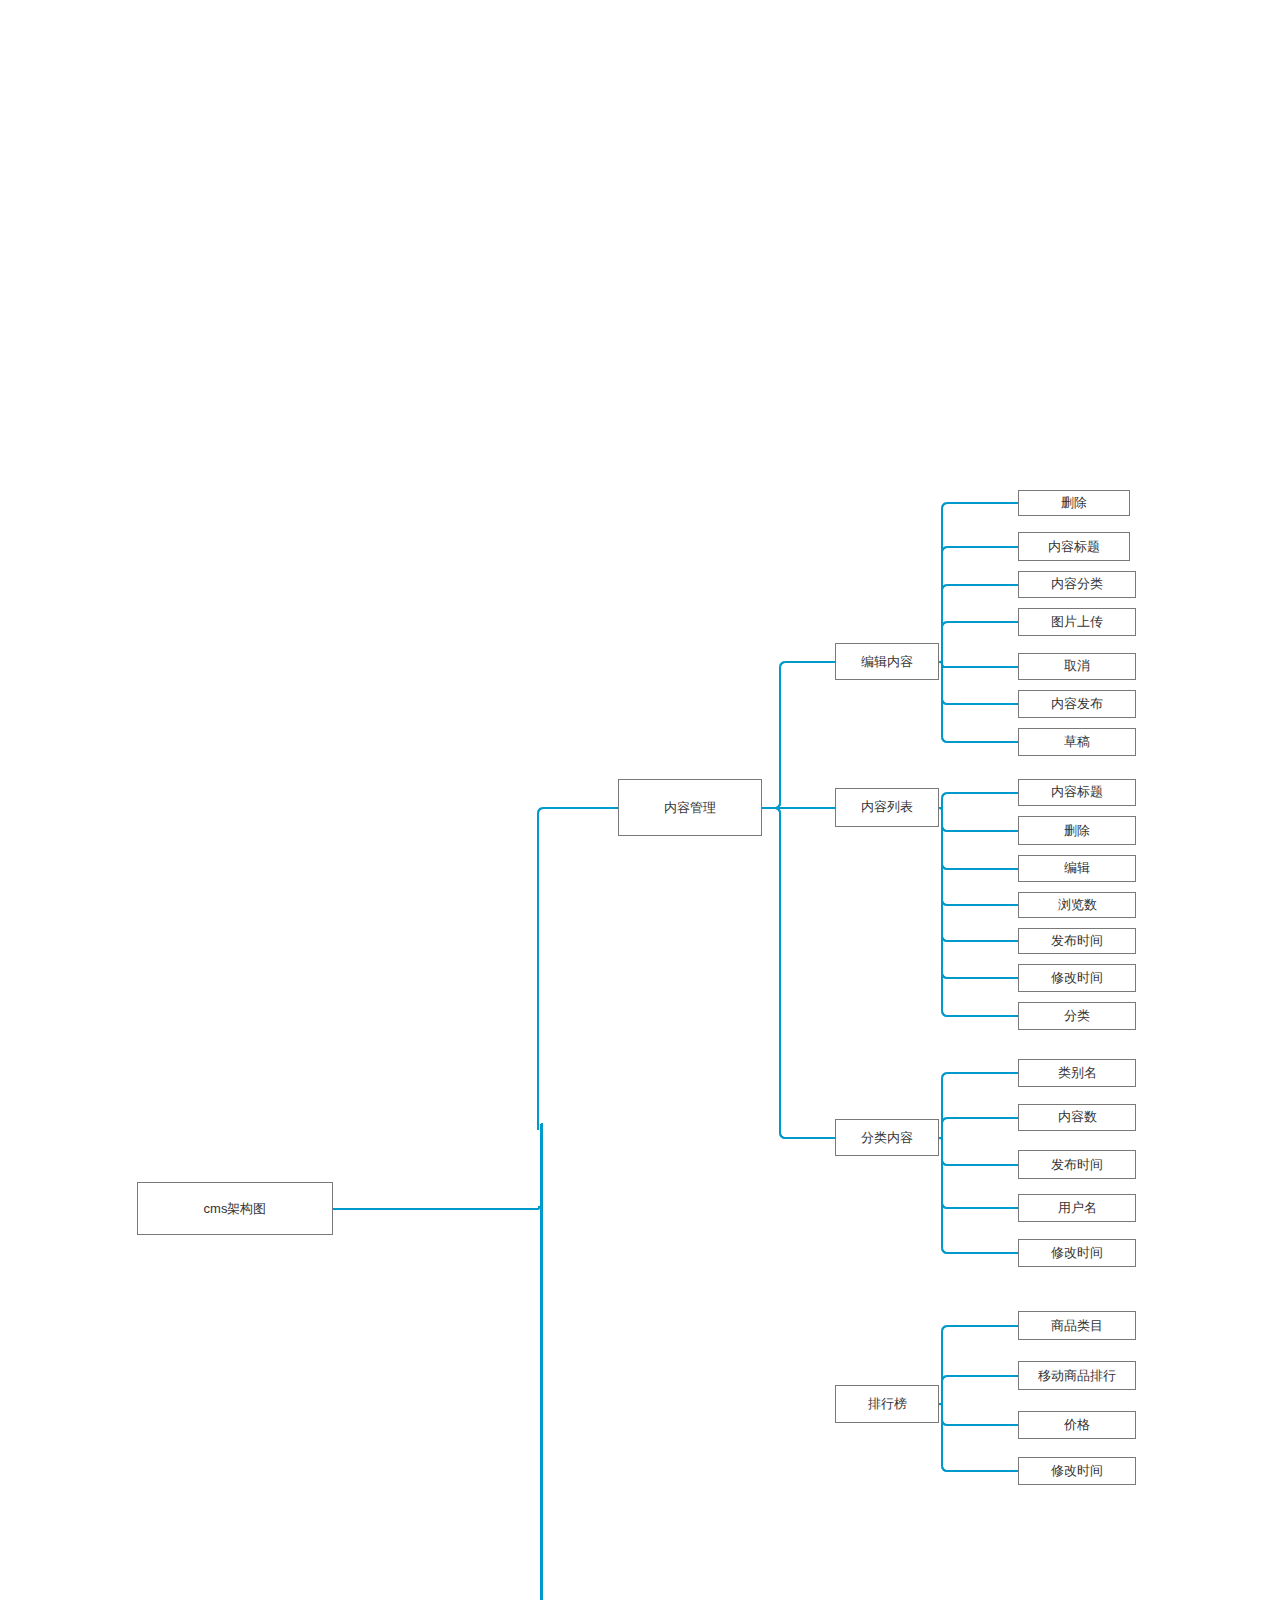
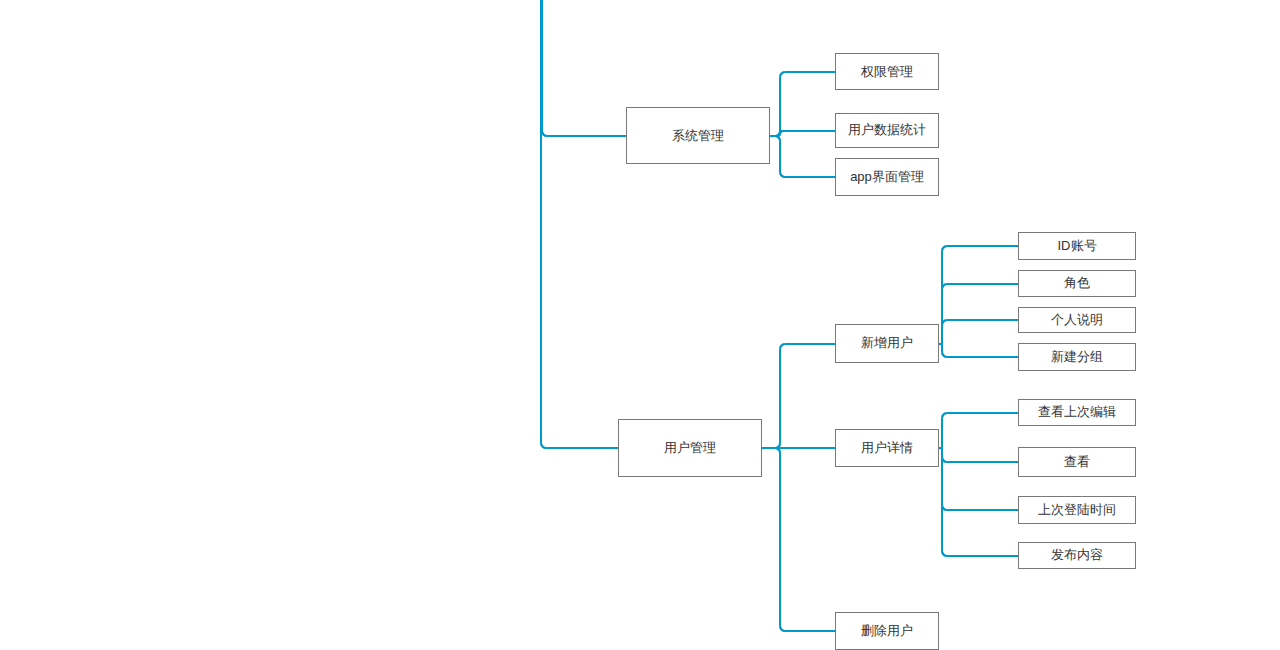
<file: index.html>
﻿<!DOCTYPE html>
<html>
  <head>
    <title>index</title>
    <meta http-equiv="X-UA-Compatible" content="IE=edge"/>
    <meta http-equiv="content-type" content="text/html; charset=utf-8"/>
    <meta name="apple-mobile-web-app-capable" content="yes"/>
    <link href="resources/css/jquery-ui-themes.css" type="text/css" rel="stylesheet"/>
    <link href="resources/css/axure_rp_page.css" type="text/css" rel="stylesheet"/>
    <link href="data/styles.css" type="text/css" rel="stylesheet"/>
    <link href="files/index/styles.css" type="text/css" rel="stylesheet"/>
    <script src="resources/scripts/jquery-1.7.1.min.js"></script>
    <script src="resources/scripts/jquery-ui-1.8.10.custom.min.js"></script>
    <script src="resources/scripts/axure/axQuery.js"></script>
    <script src="resources/scripts/axure/globals.js"></script>
    <script src="resources/scripts/axutils.js"></script>
    <script src="resources/scripts/axure/annotation.js"></script>
    <script src="resources/scripts/axure/axQuery.std.js"></script>
    <script src="resources/scripts/axure/doc.js"></script>
    <script src="data/document.js"></script>
    <script src="resources/scripts/messagecenter.js"></script>
    <script src="resources/scripts/axure/events.js"></script>
    <script src="resources/scripts/axure/recording.js"></script>
    <script src="resources/scripts/axure/action.js"></script>
    <script src="resources/scripts/axure/expr.js"></script>
    <script src="resources/scripts/axure/geometry.js"></script>
    <script src="resources/scripts/axure/flyout.js"></script>
    <script src="resources/scripts/axure/ie.js"></script>
    <script src="resources/scripts/axure/model.js"></script>
    <script src="resources/scripts/axure/repeater.js"></script>
    <script src="resources/scripts/axure/sto.js"></script>
    <script src="resources/scripts/axure/utils.temp.js"></script>
    <script src="resources/scripts/axure/variables.js"></script>
    <script src="resources/scripts/axure/drag.js"></script>
    <script src="resources/scripts/axure/move.js"></script>
    <script src="resources/scripts/axure/visibility.js"></script>
    <script src="resources/scripts/axure/style.js"></script>
    <script src="resources/scripts/axure/adaptive.js"></script>
    <script src="resources/scripts/axure/tree.js"></script>
    <script src="resources/scripts/axure/init.temp.js"></script>
    <script src="files/index/data.js"></script>
    <script src="resources/scripts/axure/legacy.js"></script>
    <script src="resources/scripts/axure/viewer.js"></script>
    <script src="resources/scripts/axure/math.js"></script>
    <script type="text/javascript">
      $axure.utils.getTransparentGifPath = function() { return 'resources/images/transparent.gif'; };
      $axure.utils.getOtherPath = function() { return 'resources/Other.html'; };
      $axure.utils.getReloadPath = function() { return 'resources/reload.html'; };
    </script>
  </head>
  <body>
    <div id="base" class="">

      <!-- Unnamed (矩形) -->
      <div id="u0" class="ax_default box_1">
        <div id="u0_div" class=""></div>
        <!-- Unnamed () -->
        <div id="u1" class="text" style="visibility: visible;">
          <p><span>内容管理</span></p>
        </div>
      </div>

      <!-- Unnamed (矩形) -->
      <div id="u2" class="ax_default box_1">
        <div id="u2_div" class=""></div>
        <!-- Unnamed () -->
        <div id="u3" class="text" style="visibility: visible;">
          <p><span>系统管理</span></p>
        </div>
      </div>

      <!-- Unnamed (矩形) -->
      <div id="u4" class="ax_default box_1">
        <div id="u4_div" class=""></div>
        <!-- Unnamed () -->
        <div id="u5" class="text" style="visibility: visible;">
          <p><span>用户管理</span></p>
        </div>
      </div>

      <!-- Unnamed (连接线) -->
      <div id="u6" class="ax_default _连接线">
        <img id="u6_seg0" class="img " src="images/index/u6_seg0.png" alt="u6_seg0"/>
        <img id="u6_seg1" class="img " src="images/index/u6_seg1.png" alt="u6_seg1"/>
        <!-- Unnamed () -->
        <div id="u7" class="text" style="display: none; visibility: hidden">
          <p><span></span></p>
        </div>
      </div>

      <!-- Unnamed (连接线) -->
      <div id="u8" class="ax_default _连接线">
        <img id="u8_seg0" class="img " src="images/index/u8_seg0.png" alt="u8_seg0"/>
        <img id="u8_seg1" class="img " src="images/index/u8_seg1.png" alt="u8_seg1"/>
        <!-- Unnamed () -->
        <div id="u9" class="text" style="display: none; visibility: hidden">
          <p><span></span></p>
        </div>
      </div>

      <!-- Unnamed (连接线) -->
      <div id="u10" class="ax_default _连接线">
        <img id="u10_seg0" class="img " src="images/index/u10_seg0.png" alt="u10_seg0"/>
        <img id="u10_seg1" class="img " src="images/index/u10_seg1.png" alt="u10_seg1"/>
        <!-- Unnamed () -->
        <div id="u11" class="text" style="display: none; visibility: hidden">
          <p><span></span></p>
        </div>
      </div>

      <!-- Unnamed (矩形) -->
      <div id="u12" class="ax_default box_1">
        <div id="u12_div" class=""></div>
        <!-- Unnamed () -->
        <div id="u13" class="text" style="visibility: visible;">
          <p><span>编辑内容</span></p>
        </div>
      </div>

      <!-- Unnamed (矩形) -->
      <div id="u14" class="ax_default box_1">
        <div id="u14_div" class=""></div>
        <!-- Unnamed () -->
        <div id="u15" class="text" style="visibility: visible;">
          <p><span>分类内容</span></p>
        </div>
      </div>

      <!-- Unnamed (矩形) -->
      <div id="u16" class="ax_default box_1">
        <div id="u16_div" class=""></div>
        <!-- Unnamed () -->
        <div id="u17" class="text" style="visibility: visible;">
          <p><span>内容列表</span></p>
        </div>
      </div>

      <!-- Unnamed (矩形) -->
      <div id="u18" class="ax_default box_1">
        <div id="u18_div" class=""></div>
        <!-- Unnamed () -->
        <div id="u19" class="text" style="visibility: visible;">
          <p><span>内容标题</span></p>
        </div>
      </div>

      <!-- Unnamed (矩形) -->
      <div id="u20" class="ax_default box_1">
        <div id="u20_div" class=""></div>
        <!-- Unnamed () -->
        <div id="u21" class="text" style="visibility: visible;">
          <p><span>内容分类</span></p>
        </div>
      </div>

      <!-- Unnamed (矩形) -->
      <div id="u22" class="ax_default box_1">
        <div id="u22_div" class=""></div>
        <!-- Unnamed () -->
        <div id="u23" class="text" style="visibility: visible;">
          <p><span>图片上传</span></p>
        </div>
      </div>

      <!-- Unnamed (矩形) -->
      <div id="u24" class="ax_default box_1">
        <div id="u24_div" class=""></div>
        <!-- Unnamed () -->
        <div id="u25" class="text" style="visibility: visible;">
          <p><span>取消</span></p>
        </div>
      </div>

      <!-- Unnamed (矩形) -->
      <div id="u26" class="ax_default box_1">
        <div id="u26_div" class=""></div>
        <!-- Unnamed () -->
        <div id="u27" class="text" style="visibility: visible;">
          <p><span>内容发布</span></p>
        </div>
      </div>

      <!-- Unnamed (矩形) -->
      <div id="u28" class="ax_default box_1">
        <div id="u28_div" class=""></div>
        <!-- Unnamed () -->
        <div id="u29" class="text" style="visibility: visible;">
          <p><span>草稿</span></p>
        </div>
      </div>

      <!-- Unnamed (矩形) -->
      <div id="u30" class="ax_default box_1">
        <div id="u30_div" class=""></div>
        <!-- Unnamed () -->
        <div id="u31" class="text" style="visibility: visible;">
          <p><span>删除</span></p>
        </div>
      </div>

      <!-- Unnamed (连接线) -->
      <div id="u32" class="ax_default _连接线">
        <img id="u32_seg0" class="img " src="images/index/u32_seg0.png" alt="u32_seg0"/>
        <img id="u32_seg1" class="img " src="images/index/u32_seg1.png" alt="u32_seg1"/>
        <img id="u32_seg2" class="img " src="images/index/u32_seg2.png" alt="u32_seg2"/>
        <!-- Unnamed () -->
        <div id="u33" class="text" style="display: none; visibility: hidden">
          <p><span></span></p>
        </div>
      </div>

      <!-- Unnamed (连接线) -->
      <div id="u34" class="ax_default _连接线">
        <img id="u34_seg0" class="img " src="images/index/u32_seg0.png" alt="u34_seg0"/>
        <img id="u34_seg1" class="img " src="images/index/u34_seg1.png" alt="u34_seg1"/>
        <img id="u34_seg2" class="img " src="images/index/u32_seg2.png" alt="u34_seg2"/>
        <!-- Unnamed () -->
        <div id="u35" class="text" style="display: none; visibility: hidden">
          <p><span></span></p>
        </div>
      </div>

      <!-- Unnamed (连接线) -->
      <div id="u36" class="ax_default _连接线">
        <img id="u36_seg0" class="img " src="images/index/u32_seg0.png" alt="u36_seg0"/>
        <img id="u36_seg1" class="img " src="images/index/u36_seg1.png" alt="u36_seg1"/>
        <img id="u36_seg2" class="img " src="images/index/u32_seg2.png" alt="u36_seg2"/>
        <!-- Unnamed () -->
        <div id="u37" class="text" style="display: none; visibility: hidden">
          <p><span></span></p>
        </div>
      </div>

      <!-- Unnamed (连接线) -->
      <div id="u38" class="ax_default _连接线">
        <img id="u38_seg0" class="img " src="images/index/u32_seg0.png" alt="u38_seg0"/>
        <img id="u38_seg1" class="img " src="images/index/u38_seg1.png" alt="u38_seg1"/>
        <img id="u38_seg2" class="img " src="images/index/u32_seg2.png" alt="u38_seg2"/>
        <!-- Unnamed () -->
        <div id="u39" class="text" style="display: none; visibility: hidden">
          <p><span></span></p>
        </div>
      </div>

      <!-- Unnamed (连接线) -->
      <div id="u40" class="ax_default _连接线">
        <img id="u40_seg0" class="img " src="images/index/u40_seg0.png" alt="u40_seg0"/>
        <img id="u40_seg1" class="img " src="images/index/u40_seg1.png" alt="u40_seg1"/>
        <img id="u40_seg2" class="img " src="images/index/u40_seg2.png" alt="u40_seg2"/>
        <!-- Unnamed () -->
        <div id="u41" class="text" style="display: none; visibility: hidden">
          <p><span></span></p>
        </div>
      </div>

      <!-- Unnamed (连接线) -->
      <div id="u42" class="ax_default _连接线">
        <img id="u42_seg0" class="img " src="images/index/u42_seg0.png" alt="u42_seg0"/>
        <img id="u42_seg1" class="img " src="images/index/u42_seg1.png" alt="u42_seg1"/>
        <!-- Unnamed () -->
        <div id="u43" class="text" style="display: none; visibility: hidden">
          <p><span></span></p>
        </div>
      </div>

      <!-- Unnamed (连接线) -->
      <div id="u44" class="ax_default _连接线">
        <img id="u44_seg0" class="img " src="images/index/u42_seg0.png" alt="u44_seg0"/>
        <img id="u44_seg1" class="img " src="images/index/u44_seg1.png" alt="u44_seg1"/>
        <img id="u44_seg2" class="img " src="images/index/u44_seg2.png" alt="u44_seg2"/>
        <!-- Unnamed () -->
        <div id="u45" class="text" style="display: none; visibility: hidden">
          <p><span></span></p>
        </div>
      </div>

      <!-- Unnamed (矩形) -->
      <div id="u46" class="ax_default box_1">
        <div id="u46_div" class=""></div>
        <!-- Unnamed () -->
        <div id="u47" class="text" style="visibility: visible;">
          <p><span>内容标题</span></p>
        </div>
      </div>

      <!-- Unnamed (矩形) -->
      <div id="u48" class="ax_default box_1">
        <div id="u48_div" class=""></div>
        <!-- Unnamed () -->
        <div id="u49" class="text" style="visibility: visible;">
          <p><span>删除</span></p>
        </div>
      </div>

      <!-- Unnamed (矩形) -->
      <div id="u50" class="ax_default box_1">
        <div id="u50_div" class=""></div>
        <!-- Unnamed () -->
        <div id="u51" class="text" style="visibility: visible;">
          <p><span>编辑</span></p>
        </div>
      </div>

      <!-- Unnamed (矩形) -->
      <div id="u52" class="ax_default box_1">
        <div id="u52_div" class=""></div>
        <!-- Unnamed () -->
        <div id="u53" class="text" style="visibility: visible;">
          <p><span>浏览数</span></p>
        </div>
      </div>

      <!-- Unnamed (矩形) -->
      <div id="u54" class="ax_default box_1">
        <div id="u54_div" class=""></div>
        <!-- Unnamed () -->
        <div id="u55" class="text" style="visibility: visible;">
          <p><span>发布时间</span></p>
        </div>
      </div>

      <!-- Unnamed (矩形) -->
      <div id="u56" class="ax_default box_1">
        <div id="u56_div" class=""></div>
        <!-- Unnamed () -->
        <div id="u57" class="text" style="visibility: visible;">
          <p><span>修改时间</span></p>
        </div>
      </div>

      <!-- Unnamed (矩形) -->
      <div id="u58" class="ax_default box_1">
        <div id="u58_div" class=""></div>
        <!-- Unnamed () -->
        <div id="u59" class="text" style="visibility: visible;">
          <p><span>分类</span></p>
        </div>
      </div>

      <!-- Unnamed (连接线) -->
      <div id="u60" class="ax_default _连接线">
        <img id="u60_seg0" class="img " src="images/index/u32_seg0.png" alt="u60_seg0"/>
        <img id="u60_seg1" class="img " src="images/index/u60_seg1.png" alt="u60_seg1"/>
        <img id="u60_seg2" class="img " src="images/index/u32_seg2.png" alt="u60_seg2"/>
        <!-- Unnamed () -->
        <div id="u61" class="text" style="display: none; visibility: hidden">
          <p><span></span></p>
        </div>
      </div>

      <!-- Unnamed (连接线) -->
      <div id="u62" class="ax_default _连接线">
        <img id="u62_seg0" class="img " src="images/index/u42_seg0.png" alt="u62_seg0"/>
        <img id="u62_seg1" class="img " src="images/index/u62_seg1.png" alt="u62_seg1"/>
        <img id="u62_seg2" class="img " src="images/index/u44_seg2.png" alt="u62_seg2"/>
        <!-- Unnamed () -->
        <div id="u63" class="text" style="display: none; visibility: hidden">
          <p><span></span></p>
        </div>
      </div>

      <!-- Unnamed (连接线) -->
      <div id="u64" class="ax_default _连接线">
        <img id="u64_seg0" class="img " src="images/index/u42_seg0.png" alt="u64_seg0"/>
        <img id="u64_seg1" class="img " src="images/index/u64_seg1.png" alt="u64_seg1"/>
        <img id="u64_seg2" class="img " src="images/index/u44_seg2.png" alt="u64_seg2"/>
        <!-- Unnamed () -->
        <div id="u65" class="text" style="display: none; visibility: hidden">
          <p><span></span></p>
        </div>
      </div>

      <!-- Unnamed (连接线) -->
      <div id="u66" class="ax_default _连接线">
        <img id="u66_seg0" class="img " src="images/index/u42_seg0.png" alt="u66_seg0"/>
        <img id="u66_seg1" class="img " src="images/index/u66_seg1.png" alt="u66_seg1"/>
        <!-- Unnamed () -->
        <div id="u67" class="text" style="display: none; visibility: hidden">
          <p><span></span></p>
        </div>
      </div>

      <!-- Unnamed (连接线) -->
      <div id="u68" class="ax_default _连接线">
        <img id="u68_seg0" class="img " src="images/index/u42_seg0.png" alt="u68_seg0"/>
        <img id="u68_seg1" class="img " src="images/index/u68_seg1.png" alt="u68_seg1"/>
        <img id="u68_seg2" class="img " src="images/index/u44_seg2.png" alt="u68_seg2"/>
        <!-- Unnamed () -->
        <div id="u69" class="text" style="display: none; visibility: hidden">
          <p><span></span></p>
        </div>
      </div>

      <!-- Unnamed (连接线) -->
      <div id="u70" class="ax_default _连接线">
        <img id="u70_seg0" class="img " src="images/index/u42_seg0.png" alt="u70_seg0"/>
        <img id="u70_seg1" class="img " src="images/index/u70_seg1.png" alt="u70_seg1"/>
        <img id="u70_seg2" class="img " src="images/index/u44_seg2.png" alt="u70_seg2"/>
        <!-- Unnamed () -->
        <div id="u71" class="text" style="display: none; visibility: hidden">
          <p><span></span></p>
        </div>
      </div>

      <!-- Unnamed (连接线) -->
      <div id="u72" class="ax_default _连接线">
        <img id="u72_seg0" class="img " src="images/index/u42_seg0.png" alt="u72_seg0"/>
        <img id="u72_seg1" class="img " src="images/index/u72_seg1.png" alt="u72_seg1"/>
        <img id="u72_seg2" class="img " src="images/index/u44_seg2.png" alt="u72_seg2"/>
        <!-- Unnamed () -->
        <div id="u73" class="text" style="display: none; visibility: hidden">
          <p><span></span></p>
        </div>
      </div>

      <!-- Unnamed (矩形) -->
      <div id="u74" class="ax_default box_1">
        <div id="u74_div" class=""></div>
        <!-- Unnamed () -->
        <div id="u75" class="text" style="visibility: visible;">
          <p><span>类别名</span></p>
        </div>
      </div>

      <!-- Unnamed (矩形) -->
      <div id="u76" class="ax_default box_1">
        <div id="u76_div" class=""></div>
        <!-- Unnamed () -->
        <div id="u77" class="text" style="visibility: visible;">
          <p><span>内容数</span></p>
        </div>
      </div>

      <!-- Unnamed (矩形) -->
      <div id="u78" class="ax_default box_1">
        <div id="u78_div" class=""></div>
        <!-- Unnamed () -->
        <div id="u79" class="text" style="visibility: visible;">
          <p><span>发布时间</span></p>
        </div>
      </div>

      <!-- Unnamed (矩形) -->
      <div id="u80" class="ax_default box_1">
        <div id="u80_div" class=""></div>
        <!-- Unnamed () -->
        <div id="u81" class="text" style="visibility: visible;">
          <p><span>用户名</span></p>
        </div>
      </div>

      <!-- Unnamed (矩形) -->
      <div id="u82" class="ax_default box_1">
        <div id="u82_div" class=""></div>
        <!-- Unnamed () -->
        <div id="u83" class="text" style="visibility: visible;">
          <p><span>修改时间</span></p>
        </div>
      </div>

      <!-- Unnamed (连接线) -->
      <div id="u84" class="ax_default _连接线">
        <img id="u84_seg0" class="img " src="images/index/u32_seg0.png" alt="u84_seg0"/>
        <img id="u84_seg1" class="img " src="images/index/u84_seg1.png" alt="u84_seg1"/>
        <img id="u84_seg2" class="img " src="images/index/u32_seg2.png" alt="u84_seg2"/>
        <!-- Unnamed () -->
        <div id="u85" class="text" style="display: none; visibility: hidden">
          <p><span></span></p>
        </div>
      </div>

      <!-- Unnamed (连接线) -->
      <div id="u86" class="ax_default _连接线">
        <img id="u86_seg0" class="img " src="images/index/u32_seg0.png" alt="u86_seg0"/>
        <img id="u86_seg1" class="img " src="images/index/u86_seg1.png" alt="u86_seg1"/>
        <img id="u86_seg2" class="img " src="images/index/u32_seg2.png" alt="u86_seg2"/>
        <!-- Unnamed () -->
        <div id="u87" class="text" style="display: none; visibility: hidden">
          <p><span></span></p>
        </div>
      </div>

      <!-- Unnamed (连接线) -->
      <div id="u88" class="ax_default _连接线">
        <img id="u88_seg0" class="img " src="images/index/u42_seg0.png" alt="u88_seg0"/>
        <img id="u88_seg1" class="img " src="images/index/u88_seg1.png" alt="u88_seg1"/>
        <img id="u88_seg2" class="img " src="images/index/u44_seg2.png" alt="u88_seg2"/>
        <!-- Unnamed () -->
        <div id="u89" class="text" style="display: none; visibility: hidden">
          <p><span></span></p>
        </div>
      </div>

      <!-- Unnamed (连接线) -->
      <div id="u90" class="ax_default _连接线">
        <img id="u90_seg0" class="img " src="images/index/u42_seg0.png" alt="u90_seg0"/>
        <img id="u90_seg1" class="img " src="images/index/u90_seg1.png" alt="u90_seg1"/>
        <img id="u90_seg2" class="img " src="images/index/u44_seg2.png" alt="u90_seg2"/>
        <!-- Unnamed () -->
        <div id="u91" class="text" style="display: none; visibility: hidden">
          <p><span></span></p>
        </div>
      </div>

      <!-- Unnamed (连接线) -->
      <div id="u92" class="ax_default _连接线">
        <img id="u92_seg0" class="img " src="images/index/u42_seg0.png" alt="u92_seg0"/>
        <img id="u92_seg1" class="img " src="images/index/u92_seg1.png" alt="u92_seg1"/>
        <img id="u92_seg2" class="img " src="images/index/u44_seg2.png" alt="u92_seg2"/>
        <!-- Unnamed () -->
        <div id="u93" class="text" style="display: none; visibility: hidden">
          <p><span></span></p>
        </div>
      </div>

      <!-- Unnamed (矩形) -->
      <div id="u94" class="ax_default box_1">
        <div id="u94_div" class=""></div>
        <!-- Unnamed () -->
        <div id="u95" class="text" style="visibility: visible;">
          <p><span>商品类目</span></p>
        </div>
      </div>

      <!-- Unnamed (矩形) -->
      <div id="u96" class="ax_default box_1">
        <div id="u96_div" class=""></div>
        <!-- Unnamed () -->
        <div id="u97" class="text" style="visibility: visible;">
          <p><span>排行榜</span></p>
        </div>
      </div>

      <!-- Unnamed (连接线) -->
      <div id="u98" class="ax_default _连接线">
        <img id="u98_seg0" class="img " src="images/index/u98_seg0.png" alt="u98_seg0"/>
        <img id="u98_seg1" class="img " src="images/index/u98_seg1.png" alt="u98_seg1"/>
        <img id="u98_seg2" class="img " src="images/index/u98_seg2.png" alt="u98_seg2"/>
        <!-- Unnamed () -->
        <div id="u99" class="text" style="display: none; visibility: hidden">
          <p><span></span></p>
        </div>
      </div>

      <!-- Unnamed (连接线) -->
      <div id="u100" class="ax_default _连接线">
        <img id="u100_seg0" class="img " src="images/index/u100_seg0.png" alt="u100_seg0"/>
        <!-- Unnamed () -->
        <div id="u101" class="text" style="display: none; visibility: hidden">
          <p><span></span></p>
        </div>
      </div>

      <!-- Unnamed (连接线) -->
      <div id="u102" class="ax_default _连接线">
        <img id="u102_seg0" class="img " src="images/index/u102_seg0.png" alt="u102_seg0"/>
        <img id="u102_seg1" class="img " src="images/index/u102_seg1.png" alt="u102_seg1"/>
        <img id="u102_seg2" class="img " src="images/index/u102_seg2.png" alt="u102_seg2"/>
        <!-- Unnamed () -->
        <div id="u103" class="text" style="display: none; visibility: hidden">
          <p><span></span></p>
        </div>
      </div>

      <!-- Unnamed (矩形) -->
      <div id="u104" class="ax_default box_1">
        <div id="u104_div" class=""></div>
        <!-- Unnamed () -->
        <div id="u105" class="text" style="visibility: visible;">
          <p><span>移动商品排行</span></p>
        </div>
      </div>

      <!-- Unnamed (矩形) -->
      <div id="u106" class="ax_default box_1">
        <div id="u106_div" class=""></div>
        <!-- Unnamed () -->
        <div id="u107" class="text" style="visibility: visible;">
          <p><span>价格</span></p>
        </div>
      </div>

      <!-- Unnamed (矩形) -->
      <div id="u108" class="ax_default box_1">
        <div id="u108_div" class=""></div>
        <!-- Unnamed () -->
        <div id="u109" class="text" style="visibility: visible;">
          <p><span>修改时间</span></p>
        </div>
      </div>

      <!-- Unnamed (连接线) -->
      <div id="u110" class="ax_default _连接线">
        <img id="u110_seg0" class="img " src="images/index/u32_seg0.png" alt="u110_seg0"/>
        <img id="u110_seg1" class="img " src="images/index/u110_seg1.png" alt="u110_seg1"/>
        <img id="u110_seg2" class="img " src="images/index/u32_seg2.png" alt="u110_seg2"/>
        <!-- Unnamed () -->
        <div id="u111" class="text" style="display: none; visibility: hidden">
          <p><span></span></p>
        </div>
      </div>

      <!-- Unnamed (连接线) -->
      <div id="u112" class="ax_default _连接线">
        <img id="u112_seg0" class="img " src="images/index/u32_seg0.png" alt="u112_seg0"/>
        <img id="u112_seg1" class="img " src="images/index/u112_seg1.png" alt="u112_seg1"/>
        <img id="u112_seg2" class="img " src="images/index/u32_seg2.png" alt="u112_seg2"/>
        <!-- Unnamed () -->
        <div id="u113" class="text" style="display: none; visibility: hidden">
          <p><span></span></p>
        </div>
      </div>

      <!-- Unnamed (连接线) -->
      <div id="u114" class="ax_default _连接线">
        <img id="u114_seg0" class="img " src="images/index/u42_seg0.png" alt="u114_seg0"/>
        <img id="u114_seg1" class="img " src="images/index/u114_seg1.png" alt="u114_seg1"/>
        <img id="u114_seg2" class="img " src="images/index/u44_seg2.png" alt="u114_seg2"/>
        <!-- Unnamed () -->
        <div id="u115" class="text" style="display: none; visibility: hidden">
          <p><span></span></p>
        </div>
      </div>

      <!-- Unnamed (连接线) -->
      <div id="u116" class="ax_default _连接线">
        <img id="u116_seg0" class="img " src="images/index/u42_seg0.png" alt="u116_seg0"/>
        <img id="u116_seg1" class="img " src="images/index/u116_seg1.png" alt="u116_seg1"/>
        <img id="u116_seg2" class="img " src="images/index/u44_seg2.png" alt="u116_seg2"/>
        <!-- Unnamed () -->
        <div id="u117" class="text" style="display: none; visibility: hidden">
          <p><span></span></p>
        </div>
      </div>

      <!-- Unnamed (矩形) -->
      <div id="u118" class="ax_default box_1">
        <div id="u118_div" class=""></div>
        <!-- Unnamed () -->
        <div id="u119" class="text" style="visibility: visible;">
          <p><span>权限管理</span></p>
        </div>
      </div>

      <!-- Unnamed (矩形) -->
      <div id="u120" class="ax_default box_1">
        <div id="u120_div" class=""></div>
        <!-- Unnamed () -->
        <div id="u121" class="text" style="visibility: visible;">
          <p><span>用户数据统计</span></p>
        </div>
      </div>

      <!-- Unnamed (矩形) -->
      <div id="u122" class="ax_default box_1">
        <div id="u122_div" class=""></div>
        <!-- Unnamed () -->
        <div id="u123" class="text" style="visibility: visible;">
          <p><span>app界面管理</span></p>
        </div>
      </div>

      <!-- Unnamed (连接线) -->
      <div id="u124" class="ax_default _连接线">
        <img id="u124_seg0" class="img " src="images/index/u98_seg0.png" alt="u124_seg0"/>
        <img id="u124_seg1" class="img " src="images/index/u124_seg1.png" alt="u124_seg1"/>
        <img id="u124_seg2" class="img " src="images/index/u124_seg2.png" alt="u124_seg2"/>
        <!-- Unnamed () -->
        <div id="u125" class="text" style="display: none; visibility: hidden">
          <p><span></span></p>
        </div>
      </div>

      <!-- Unnamed (连接线) -->
      <div id="u126" class="ax_default _连接线">
        <img id="u126_seg0" class="img " src="images/index/u102_seg0.png" alt="u126_seg0"/>
        <img id="u126_seg1" class="img " src="images/index/u126_seg1.png" alt="u126_seg1"/>
        <img id="u126_seg2" class="img " src="images/index/u126_seg2.png" alt="u126_seg2"/>
        <!-- Unnamed () -->
        <div id="u127" class="text" style="display: none; visibility: hidden">
          <p><span></span></p>
        </div>
      </div>

      <!-- Unnamed (连接线) -->
      <div id="u128" class="ax_default _连接线">
        <img id="u128_seg0" class="img " src="images/index/u128_seg0.png" alt="u128_seg0"/>
        <img id="u128_seg1" class="img " src="images/index/u128_seg1.png" alt="u128_seg1"/>
        <img id="u128_seg2" class="img " src="images/index/u128_seg2.png" alt="u128_seg2"/>
        <!-- Unnamed () -->
        <div id="u129" class="text" style="display: none; visibility: hidden">
          <p><span></span></p>
        </div>
      </div>

      <!-- Unnamed (矩形) -->
      <div id="u130" class="ax_default box_1">
        <div id="u130_div" class=""></div>
        <!-- Unnamed () -->
        <div id="u131" class="text" style="visibility: visible;">
          <p><span>新增用户</span></p>
        </div>
      </div>

      <!-- Unnamed (矩形) -->
      <div id="u132" class="ax_default box_1">
        <div id="u132_div" class=""></div>
        <!-- Unnamed () -->
        <div id="u133" class="text" style="visibility: visible;">
          <p><span>用户详情</span></p>
        </div>
      </div>

      <!-- Unnamed (矩形) -->
      <div id="u134" class="ax_default box_1">
        <div id="u134_div" class=""></div>
        <!-- Unnamed () -->
        <div id="u135" class="text" style="visibility: visible;">
          <p><span>删除用户</span></p>
        </div>
      </div>

      <!-- Unnamed (连接线) -->
      <div id="u136" class="ax_default _连接线">
        <img id="u136_seg0" class="img " src="images/index/u98_seg0.png" alt="u136_seg0"/>
        <img id="u136_seg1" class="img " src="images/index/u136_seg1.png" alt="u136_seg1"/>
        <img id="u136_seg2" class="img " src="images/index/u98_seg2.png" alt="u136_seg2"/>
        <!-- Unnamed () -->
        <div id="u137" class="text" style="display: none; visibility: hidden">
          <p><span></span></p>
        </div>
      </div>

      <!-- Unnamed (连接线) -->
      <div id="u138" class="ax_default _连接线">
        <img id="u138_seg0" class="img " src="images/index/u100_seg0.png" alt="u138_seg0"/>
        <!-- Unnamed () -->
        <div id="u139" class="text" style="display: none; visibility: hidden">
          <p><span></span></p>
        </div>
      </div>

      <!-- Unnamed (连接线) -->
      <div id="u140" class="ax_default _连接线">
        <img id="u140_seg0" class="img " src="images/index/u102_seg0.png" alt="u140_seg0"/>
        <img id="u140_seg1" class="img " src="images/index/u140_seg1.png" alt="u140_seg1"/>
        <img id="u140_seg2" class="img " src="images/index/u102_seg2.png" alt="u140_seg2"/>
        <!-- Unnamed () -->
        <div id="u141" class="text" style="display: none; visibility: hidden">
          <p><span></span></p>
        </div>
      </div>

      <!-- Unnamed (矩形) -->
      <div id="u142" class="ax_default box_1">
        <div id="u142_div" class=""></div>
        <!-- Unnamed () -->
        <div id="u143" class="text" style="visibility: visible;">
          <p><span>ID账号</span></p>
        </div>
      </div>

      <!-- Unnamed (矩形) -->
      <div id="u144" class="ax_default box_1">
        <div id="u144_div" class=""></div>
        <!-- Unnamed () -->
        <div id="u145" class="text" style="visibility: visible;">
          <p><span>角色</span></p>
        </div>
      </div>

      <!-- Unnamed (矩形) -->
      <div id="u146" class="ax_default box_1">
        <div id="u146_div" class=""></div>
        <!-- Unnamed () -->
        <div id="u147" class="text" style="visibility: visible;">
          <p><span>个人说明</span></p>
        </div>
      </div>

      <!-- Unnamed (矩形) -->
      <div id="u148" class="ax_default box_1">
        <div id="u148_div" class=""></div>
        <!-- Unnamed () -->
        <div id="u149" class="text" style="visibility: visible;">
          <p><span>新建分组</span></p>
        </div>
      </div>

      <!-- Unnamed (连接线) -->
      <div id="u150" class="ax_default _连接线">
        <img id="u150_seg0" class="img " src="images/index/u32_seg0.png" alt="u150_seg0"/>
        <img id="u150_seg1" class="img " src="images/index/u150_seg1.png" alt="u150_seg1"/>
        <img id="u150_seg2" class="img " src="images/index/u32_seg2.png" alt="u150_seg2"/>
        <!-- Unnamed () -->
        <div id="u151" class="text" style="display: none; visibility: hidden">
          <p><span></span></p>
        </div>
      </div>

      <!-- Unnamed (连接线) -->
      <div id="u152" class="ax_default _连接线">
        <img id="u152_seg0" class="img " src="images/index/u32_seg0.png" alt="u152_seg0"/>
        <img id="u152_seg1" class="img " src="images/index/u152_seg1.png" alt="u152_seg1"/>
        <img id="u152_seg2" class="img " src="images/index/u32_seg2.png" alt="u152_seg2"/>
        <!-- Unnamed () -->
        <div id="u153" class="text" style="display: none; visibility: hidden">
          <p><span></span></p>
        </div>
      </div>

      <!-- Unnamed (连接线) -->
      <div id="u154" class="ax_default _连接线">
        <img id="u154_seg0" class="img " src="images/index/u32_seg0.png" alt="u154_seg0"/>
        <img id="u154_seg1" class="img " src="images/index/u154_seg1.png" alt="u154_seg1"/>
        <img id="u154_seg2" class="img " src="images/index/u32_seg2.png" alt="u154_seg2"/>
        <!-- Unnamed () -->
        <div id="u155" class="text" style="display: none; visibility: hidden">
          <p><span></span></p>
        </div>
      </div>

      <!-- Unnamed (连接线) -->
      <div id="u156" class="ax_default _连接线">
        <img id="u156_seg0" class="img " src="images/index/u42_seg0.png" alt="u156_seg0"/>
        <img id="u156_seg1" class="img " src="images/index/u156_seg1.png" alt="u156_seg1"/>
        <img id="u156_seg2" class="img " src="images/index/u44_seg2.png" alt="u156_seg2"/>
        <!-- Unnamed () -->
        <div id="u157" class="text" style="display: none; visibility: hidden">
          <p><span></span></p>
        </div>
      </div>

      <!-- Unnamed (矩形) -->
      <div id="u158" class="ax_default box_1">
        <div id="u158_div" class=""></div>
        <!-- Unnamed () -->
        <div id="u159" class="text" style="visibility: visible;">
          <p><span>查看上次编辑</span></p>
        </div>
      </div>

      <!-- Unnamed (矩形) -->
      <div id="u160" class="ax_default box_1">
        <div id="u160_div" class=""></div>
        <!-- Unnamed () -->
        <div id="u161" class="text" style="visibility: visible;">
          <p><span>查看</span></p>
        </div>
      </div>

      <!-- Unnamed (矩形) -->
      <div id="u162" class="ax_default box_1">
        <div id="u162_div" class=""></div>
        <!-- Unnamed () -->
        <div id="u163" class="text" style="visibility: visible;">
          <p><span>上次登陆时间</span></p>
        </div>
      </div>

      <!-- Unnamed (矩形) -->
      <div id="u164" class="ax_default box_1">
        <div id="u164_div" class=""></div>
        <!-- Unnamed () -->
        <div id="u165" class="text" style="visibility: visible;">
          <p><span>发布内容</span></p>
        </div>
      </div>

      <!-- Unnamed (连接线) -->
      <div id="u166" class="ax_default _连接线">
        <img id="u166_seg0" class="img " src="images/index/u32_seg0.png" alt="u166_seg0"/>
        <img id="u166_seg1" class="img " src="images/index/u166_seg1.png" alt="u166_seg1"/>
        <img id="u166_seg2" class="img " src="images/index/u32_seg2.png" alt="u166_seg2"/>
        <!-- Unnamed () -->
        <div id="u167" class="text" style="display: none; visibility: hidden">
          <p><span></span></p>
        </div>
      </div>

      <!-- Unnamed (连接线) -->
      <div id="u168" class="ax_default _连接线">
        <img id="u168_seg0" class="img " src="images/index/u42_seg0.png" alt="u168_seg0"/>
        <img id="u168_seg1" class="img " src="images/index/u168_seg1.png" alt="u168_seg1"/>
        <img id="u168_seg2" class="img " src="images/index/u44_seg2.png" alt="u168_seg2"/>
        <!-- Unnamed () -->
        <div id="u169" class="text" style="display: none; visibility: hidden">
          <p><span></span></p>
        </div>
      </div>

      <!-- Unnamed (连接线) -->
      <div id="u170" class="ax_default _连接线">
        <img id="u170_seg0" class="img " src="images/index/u42_seg0.png" alt="u170_seg0"/>
        <img id="u170_seg1" class="img " src="images/index/u170_seg1.png" alt="u170_seg1"/>
        <img id="u170_seg2" class="img " src="images/index/u44_seg2.png" alt="u170_seg2"/>
        <!-- Unnamed () -->
        <div id="u171" class="text" style="display: none; visibility: hidden">
          <p><span></span></p>
        </div>
      </div>

      <!-- Unnamed (连接线) -->
      <div id="u172" class="ax_default _连接线">
        <img id="u172_seg0" class="img " src="images/index/u42_seg0.png" alt="u172_seg0"/>
        <img id="u172_seg1" class="img " src="images/index/u172_seg1.png" alt="u172_seg1"/>
        <img id="u172_seg2" class="img " src="images/index/u44_seg2.png" alt="u172_seg2"/>
        <!-- Unnamed () -->
        <div id="u173" class="text" style="display: none; visibility: hidden">
          <p><span></span></p>
        </div>
      </div>

      <!-- Unnamed (矩形) -->
      <div id="u174" class="ax_default box_1">
        <div id="u174_div" class=""></div>
        <!-- Unnamed () -->
        <div id="u175" class="text" style="visibility: visible;">
          <p><span>cms架构图</span></p>
        </div>
      </div>

      <!-- Unnamed (连接线) -->
      <div id="u176" class="ax_default _连接线">
        <img id="u176_seg0" class="img " src="images/index/u176_seg0.png" alt="u176_seg0"/>
        <img id="u176_seg1" class="img " src="images/index/u176_seg1.png" alt="u176_seg1"/>
        <!-- Unnamed () -->
        <div id="u177" class="text" style="display: none; visibility: hidden">
          <p><span></span></p>
        </div>
      </div>
    </div>
  </body>
</html>
</file>
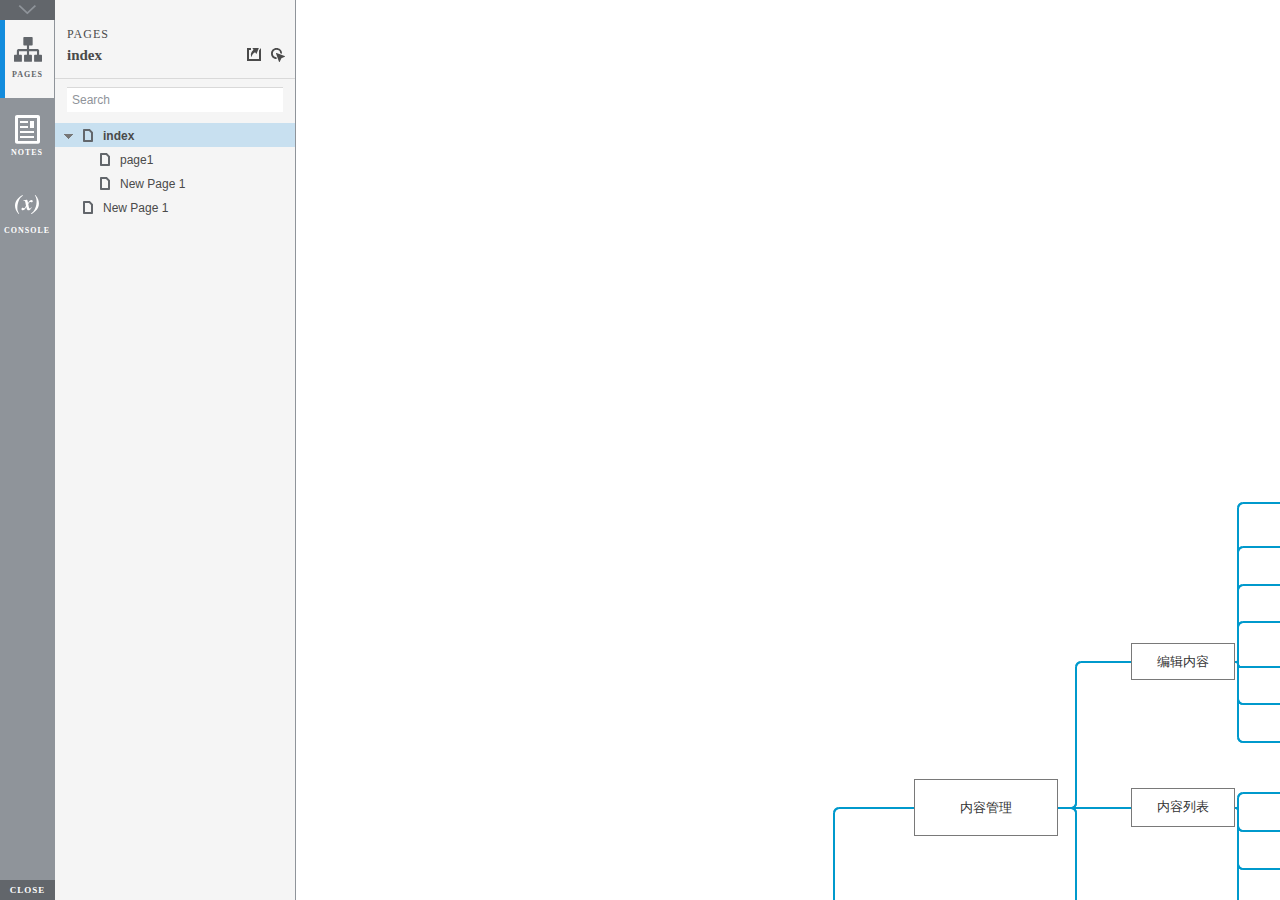
<file: start.html>
﻿<!DOCTYPE html>
<html xmlns="http://www.w3.org/1999/xhtml" xml:lang="en" lang="en">
<head>
    <title>Untitled Document</title>
    <meta http-equiv="X-UA-Compatible" content="IE=edge"/>
    <meta http-equiv="content-type" content="text/html; charset=utf-8" />
    <meta name="viewport" content="width=device-width, initial-scale=1.0" />
    <meta name="apple-mobile-web-app-capable" content="yes" />
    <link type="text/css" href="resources/css/reset.css" rel="Stylesheet" />
    <link type="text/css" href="resources/css/default.css" rel="Stylesheet" />
    <!--<link href='https://fonts.googleapis.com/css?family=Nunito:300' rel='stylesheet' type='text/css'>-->

    <script type="text/javascript">
        if (location.href.toString().indexOf('file://localhost/') == 0) {
            location.href = location.href.toString().replace('file://localhost/', 'file:///');
        }
    </script>

    <script type="text/javascript" src="resources/scripts/jquery-1.7.1.min.js"></script>
    <script type="text/javascript" src="resources/scripts/player/splitter.js"></script>
    <script type="text/javascript" src="resources/scripts/axutils.js"></script>
    <script type="text/javascript" src="resources/scripts/player/axplayer.js"></script>
    <script type="text/javascript" src="resources/scripts/messagecenter.js"></script>
    <script type="text/javascript" src="data/document.js"></script>
    <style type="text/css">

#outerContainer {
	width:1000px;
	height:1500px;
}

.vsplitbar {
    width: 3px;
    /*background: #B9B9B9;*/
    border-right: 1px solid #8f949a;
}

.vsplitbar:hover, .vsplitbar.active {
    background: #8f949a;
}

#rightPanel {
    background-color: White;
}

/*#leftPanel {
    min-width: 120px;
}*/

.splitterMask {
   position:absolute;
   top: 0;
   left: 0;
   width: 100%;
   height: 100%;
   overflow: hidden;
   background-image: url(resources/images/transparent.gif);
   z-index: 20000;
}

    </style>
    <script type="text/javascript" language="JavaScript"><!--
        var SITEMAP_COLLAPSE_VAR_NAME = 'c';
        var PLUGIN_VAR_NAME = 'g';
        var FOOTNOTES_VAR_NAME = 'fn';
        var ADAPTIVE_VIEW_VAR_NAME = 'view';
        var lastLeftPanelWidth = 295;
        var toolBarOnly = true;

        // isolate scope
        (function() {
            setUpController();
            
            var configuration = $axure.document.configuration;
            var _settings = {};
            _settings.projectId = configuration.prototypeId;
            _settings.isAxshare = configuration.isAxshare;
            _settings.loadFeedbackPlugin = configuration.loadFeedbackPlugin;
            var cHash = getHashStringVar(SITEMAP_COLLAPSE_VAR_NAME);
            _settings.startCollapsed = cHash == "1";
            if(cHash == "2") closePlayer();
            var gHash = getHashStringVar(PLUGIN_VAR_NAME);
            if(gHash == "") gHash = 1;
            _settings.startPluginGid = gHash;

            $axure.player.settings = _settings;

            $(window).bind('load', function() {
                if(CHROME_5_LOCAL && !$('body').attr('pluginDetected')) {
                    window.location = 'resources/chrome/chrome.html';
                }
            });

            $(document).ready(function() {
                $axure.page.bind('load.start', mainFrame_onload);
                $axure.messageCenter.addMessageListener(messageCenter_message);

                $(document).on('pluginShown', function (event, data) {
                    setVarInCurrentUrlHash('g', data ? data : '');
                });

                $(document).on('pluginCreated', function(event, data) {
                    if($axure.player.settings.startPluginGid == data) {
                        $axure.player.showPlugin(data);
                    }
                });

                if($axure.player.settings.loadFeedbackPlugin) {
                    if($axure.player.settings.isAxshare) {
                        $axure.utils.loadJS('/Scripts/plugins/feedback/feedback8.js');
                    } else {
                        $axure.utils.loadJS('http://share.axure.com/Scripts/plugins/feedback/feedback8.js');
                    }
                }

                if(navigator.userAgent.indexOf("MSIE") >= 0) $('#outerContainer').width('100%');
                initialize();
                if($axure.player.settings.startCollapsed) $('#outerContainer').splitter({ sizeLeft: 0 });
                else $('#outerContainer').splitter({ sizeLeft: lastLeftPanelWidth });
                $('#leftPanel').width(lastLeftPanelWidth);
                
                $(window).resize(function() { resizeContent(); });

                $('#maximizePanelContainer').hide();

                initializeLogo();

                $(window).resize();
                resizeContent();
                
                $axure.player.collapseToBar();

                if($axure.player.settings.startCollapsed) {
                    collapse();
                    $('#leftPanel').width(0);
                }

                if(MOBILE_DEVICE) {
                    $('#interfaceControlFrameMinimizeContainer').height('45px');
                    $('#interfaceControlFrameMinimizeContainer a').height('45px');
                    $('#interfaceControlFrameHeaderContainer').css('margin-top','45px');
                    $('#interfaceControlFrameCloseContainer a').css('padding','10px 0px');
                    $('#maximizePanelContainer').height('45px');//.css('top','inherit').css('bottom','0px');

                    $('body').removeClass('hashover');

                    if(IOS) {
                        $('#rightPanel').css('overflow', 'auto').css('-webkit-overflow-scrolling', 'touch').css('-ms-overflow-x', 'hidden');

                        window.addEventListener("orientationchange", function() {
                            var viewport = document.querySelector("meta[name=viewport]");
                            //so iOS doesn't zoom when switching back to portrait
                            viewport.setAttribute('content', 'width=device-width, initial-scale=1.0, maximum-scale=1.0');
                            viewport.setAttribute('content', 'width=device-width, initial-scale=1.0');
                            resizeContent();
                        }, false);

                        $axure.page.bind('load.start', function() {
                            resizeContent();
                        });
                    }
                }

            });

            function initialize() {
                var legacyQString = getQueryString("Page");
                if (legacyQString.length > 0) {
                    location.href = location.href.substring(0, location.href.indexOf("?")) + "#p=" + legacyQString;
                    return;
                }

                var mainFrame = document.getElementById("mainFrame");
                mainFrame.contentWindow.location.href = getInitialUrl();
            }

            function initializeLogo() {
                if($axure.document.configuration.logoImagePath) {
                    var image = new Image();
                    image.onload = function() {
                        $('#logoImage').css('max-width', this.width + 'px');
                        $axure.player.resizeContent();
                    };
                    image.src = $axure.document.configuration.logoImagePath;
                
                    $('#interfaceControlFrameLogoImageContainer').html('<img id="logoImage" src="" />');
                    $('#logoImage').attr('src', $axure.document.configuration.logoImagePath).load(function() { resizeContent(); });
                } else $('#interfaceControlFrameLogoImageContainer').hide();

                if ($axure.document.configuration.logoImageCaption) {
                    $('#interfaceControlFrameLogoCaptionContainer').html($axure.document.configuration.logoImageCaption);
                } else $('#interfaceControlFrameLogoCaptionContainer').hide();

                if(!$('#interfaceControlFrameLogoImageContainer').is(':visible') && !$('#interfaceControlFrameLogoCaptionContainer').is(':visible')) {
                    $('#interfaceControlFrameLogoContainer').hide();
                }
            }

            var resizeContent = $axure.player.resizeContent = function() {
                var newHeight = $(window).height();
                var newWidth = $(window).width();

                var controlContainerHeight = newHeight;// - 30;
                if($('#interfaceControlFrameLogoContainer').is(':visible')) controlContainerHeight -= $('#interfaceControlFrameLogoContainer').outerHeight();// + 16;

                $('#outerContainer').height(newHeight).width(newWidth);
                $('.vsplitbar').height(newHeight);
                $('#leftPanel').height(newHeight);
                $('#interfaceControlFrame').height(newHeight);
                $('#interfaceControlFrameContainer').height(newHeight);
                $('#interfaceControlFrameHostContainer').height(controlContainerHeight);

                $('#rightPanel').height(newHeight);
                $('#mainFrame').height(newHeight);

                if($('#leftPanel').is(':visible')) $('#rightPanel').width($(window).width() - $('#leftPanel').width() - 1);// $('.vsplitbar').width());
                else $('#rightPanel').width($(window).width());

                $(document).trigger('ContainerHeightChange',[controlContainerHeight]);

                if(MOBILE_DEVICE) {
                    if(!(getHashStringVar(ADAPTIVE_VIEW_VAR_NAME).length > 0)) $axure.messageCenter.postMessage('setAdaptiveViewForSize', {'width':newWidth, 'height':$('#rightPanel').height()});
                }
            }

            var collapseToBar = $axure.player.collapseToBar = function() {
                lastLeftPanelWidth = $('#leftPanel').width();
                $('#leftPanel').width('55px');
                $('.vsplitbar').hide();
                $('#rightPanel').width($(window).width() - $('#leftPanel').width());
                $(window).resize();
                $('#outerContainer').trigger('resize');
                toolBarOnly = true;
            }

            var expandFromBar = $axure.player.expandFromBar = function() {
                if($('.vsplitbar').is(':visible')) return;

                $('#leftPanel').width(lastLeftPanelWidth);
                $('.vsplitbar').show();
                $('#rightPanel').width($(window).width() - $('#leftPanel').width() - 1);// $('.vsplitbar').width());
                $(window).resize();
                $('#outerContainer').trigger('resize');
                toolBarOnly = false;
            }

        })();

        function messageCenter_message(message, data) {
            if(message == 'expandFrame') expand();
            else if(message == 'getCollapseFrameOnLoad' && $axure.player.settings.startCollapsed && !MOBILE_DEVICE) $axure.messageCenter.postMessage('collapseFrameOnLoad');
        }

        
        function getInitialUrl() {
            var pageName = getHashStringVar("p");
            if(pageName.length > 0) return pageName + ".html";
            else {
                var url = getFirstPageUrl($axure.document.sitemap.rootNodes);
                return (url ? url : "about:blank");
            }
        }

        function getFirstPageUrl(nodes) {
            for (var i = 0; i < nodes.length; i++) {
                var node = nodes[i];
                if (node.url) return node.url;
                else {
                    var hasChildren = (node.children && node.children.length > 0);
                    if (hasChildren) {
                        var url = getFirstPageUrl(node.children);
                        if (url) return url;
                    }
                }
            }
            return null;
        }

        function closePlayer() {
            if($axure.page.location) window.location.href = $axure.page.location;
            else {
                var pageFile = getInitialUrl();
                var currentLocation = window.location.toString();
                window.location.href = currentLocation.substr(0, currentLocation.lastIndexOf("/") + 1) + pageFile;
            }
        }

        function replaceHash(newHash) {
            var currentLocWithoutHash = window.location.toString().split('#')[0];

            //We use replace so that every hash change doesn't get appended to the history stack.
            //We use replaceState in browsers that support it, else replace the location
            if(typeof window.history.replaceState != 'undefined') {
                try {
                    //Chrome 45 (Version 45.0.2454.85 m) started throwing an error here when generated locally (this only happens with sitemap open) which broke all interactions.
                    //try catch breaks the url adjusting nicely when the sitemap is open, but all interactions and forward and back buttons work.
                    //Uncaught SecurityError: Failed to execute 'replaceState' on 'History': A history state object with URL 'file:///C:/Users/Ian/Documents/Axure/HTML/Untitled/start.html#p=home' cannot be created in a document with origin 'null'.
                    window.history.replaceState(null, null, currentLocWithoutHash + newHash);
                } catch(ex) {}
            } else {
                window.location.replace(currentLocWithoutHash + newHash);
            }
        }

        function collapse() {
            setVarInCurrentUrlHash('c', 1);
            if(!toolBarOnly) lastLeftPanelWidth = $('#leftPanel').width();

            $('#maximizePanelContainer').show();
            $('#leftPanel').hide();
            $('.vsplitbar').hide();
            $('#rightPanel').width($(window).width());
            $(window).resize();
            $('#outerContainer').trigger('resize');

            $(document).trigger('sidebarCollapse');

            if(MOBILE_DEVICE) {
                $('#maximizePanelContainer').animate({
                    top:$('#rightPanel').height() - $('#maximizePanelContainer').height()
                }, 300, 'swing', function() {
                    $('#maximizePanelContainer').css('top', 'inherit').css('bottom', '0px');
                });
            }
        }

        function expand() {
            if(MOBILE_DEVICE) {
                $('#maximizePanelContainer').css('top', '0px').css('bottom', 'inherit');
            }

            deleteVarFromCurrentUrlHash('c');
            $('#maximizePanelContainer').hide();
            $('#leftPanel').width(lastLeftPanelWidth);
            $('#leftPanel').show();
            if(!toolBarOnly) {
                $('.vsplitbar').show();
                $('#rightPanel').width($(window).width() - $('#leftPanel').width() - 1);
            } else {
                $axure.player.collapseToBar();
            }
            $(window).resize();
            $('#outerContainer').trigger('resize');

            $(document).trigger('sidebarExpanded');
        }


        function mainFrame_onload() {
            if($axure.page.pageName) document.title = $axure.page.pageName;
        }

        function getQueryString(query) {
            var qstring = self.location.href.split("?");
            if(qstring.length < 2) return "";
            return GetParameter(qstring, query);
        }
        
        function GetParameter(qstring, query) {
            var prms = qstring[1].split("&");
            var frmelements = new Array();
            var currprmeter, querystr = "";

            for(var i = 0; i < prms.length; i++) {
                currprmeter = prms[i].split("=");
                frmelements[i] = new Array();
                frmelements[i][0] = currprmeter[0];
                frmelements[i][1] = currprmeter[1];
            }

            for(j = 0; j < frmelements.length; j++) {
                if(frmelements[j][0].toLowerCase() == query.toLowerCase()) {
                    querystr = frmelements[j][1];
                    break;
                }
            }
            return querystr;
        }
        
        function getHashStringVar(query) {
            var qstring = self.location.href.split("#");
            if(qstring.length < 2) return "";
            return GetParameter(qstring, query);
        }

        function setHashStringVar(currentHash, varName, varVal) {
            var varWithEqual = varName + '=';
            var poundVarWithEqual = varVal === '' ? '' :  '#' + varName + '=' + varVal;
            var ampVarWithEqual = varVal === '' ? '' :  '&' + varName + '=' + varVal;
            var hashToSet = '';

            var pageIndex = currentHash.indexOf('#' + varWithEqual);
            if(pageIndex == -1) pageIndex = currentHash.indexOf('&' + varWithEqual);
            if(pageIndex != -1) {
                var newHash = currentHash.substring(0, pageIndex);

                newHash = newHash == '' ? poundVarWithEqual : newHash + ampVarWithEqual;

                var ampIndex = currentHash.indexOf('&', pageIndex + 1);
                if(ampIndex != -1) {
                    newHash = newHash == '' ? '#' + currentHash.substring(ampIndex + 1) : newHash + currentHash.substring(ampIndex);
                }
                hashToSet = newHash;
            } else if(currentHash.indexOf('#') != -1) {
                hashToSet = currentHash + ampVarWithEqual;
            } else {
                hashToSet = poundVarWithEqual;
            }

            if(hashToSet != '' || varVal == '') {
                return hashToSet;
            }

            return null;
        }

        function setVarInCurrentUrlHash(varName, varVal) {
            var newHash = setHashStringVar(window.location.hash, varName, varVal);

            if(newHash != null) {
                replaceHash(newHash);
            }
        }

        function deleteHashStringVar(currentHash, varName) {
            var varWithEqual = varName + '=';

            var pageIndex = currentHash.indexOf('#' + varWithEqual);
            if(pageIndex == -1) pageIndex = currentHash.indexOf('&' + varWithEqual);
            if(pageIndex != -1) {
                var newHash = currentHash.substring(0, pageIndex);

                var ampIndex = currentHash.indexOf('&', pageIndex + 1);

                //IF begin of string....if none blank, ELSE # instead of & and rest
                //IF in string....prefix + if none blank, ELSE &-rest
                if(newHash == '') { //beginning of string
                    newHash = ampIndex != -1 ? '#' + currentHash.substring(ampIndex + 1) : '';
                } else { //somewhere in the middle
                    newHash = newHash + (ampIndex != -1 ? currentHash.substring(ampIndex) : '');
                }

                return newHash;
            }

            return null;
        }

        function deleteVarFromCurrentUrlHash(varName) {
            var newHash = deleteHashStringVar(window.location.hash, varName);

            if(newHash != null) {
                replaceHash(newHash);
            }
        }
    --></script>

    <link type="text/css" rel="Stylesheet" href="plugins/sitemap/styles/sitemap.css" />
    <script type="text/javascript" src="plugins/sitemap/sitemap.js"></script>
    <link type="text/css" rel="Stylesheet" href="plugins/page_notes/styles/page_notes.css" />
    <script type="text/javascript" src="plugins/page_notes/page_notes.js"></script>
    <!--<link type="text/css" rel="Stylesheet" href="plugins/recordplay/styles/recordplay.css" />
    <script type="text/javascript" src="plugins/recordplay/recordplay.js"></script>-->
    <link type="text/css" rel="Stylesheet" href="plugins/debug/styles/debug.css" />
    <script type="text/javascript" src="plugins/debug/debug.js"></script>

</head>
<body scroll="no" class="hashover">
    <div id="outerContainer">

        <div id="leftPanel">
            <div id="interfaceControlFrame">
                <div id="interfaceControlFrameMinimizeContainer">
                    <a title="Collapse" id="interfaceControlFrameMinimizeButton" onclick="collapse();">&nbsp;</a>
                </div>
                <div id="interfaceControlFrameHeaderContainer">
                    <ul id="interfaceControlFrameHeader"></ul>
                </div>
                <div id="interfaceControlFrameContainer">
                    <div id="interfaceControlFrameLogoContainer">
                        <div id="interfaceControlFrameLogoImageContainer"></div>
                        <div id="interfaceControlFrameLogoCaptionContainer"></div>
                    </div>
                    <div id="interfaceControlFrameHostContainer">
                    </div>
                </div>
                <div id="interfaceControlFrameCloseContainer">
                    <a title="Close" id="interfaceControlFrameCloseButton" onclick="closePlayer();">CLOSE</a>
                </div>
            </div>
        </div>
        <div id="rightPanel">
            <iframe id="mainFrame" name="mainFrame" width="100%" height="100%" src="" frameborder="0" style="display: block;" webkitallowfullscreen mozallowfullscreen allowfullscreen></iframe>
        </div>

    </div>

    <div id="maximizePanelContainer">
        <iframe id="expandFrame" src="resources/expand.html" width="100%" height="100%" scrolling="no" allowtransparency="true" frameborder="0"></iframe>
    </div>

</body>
</html>
</file>
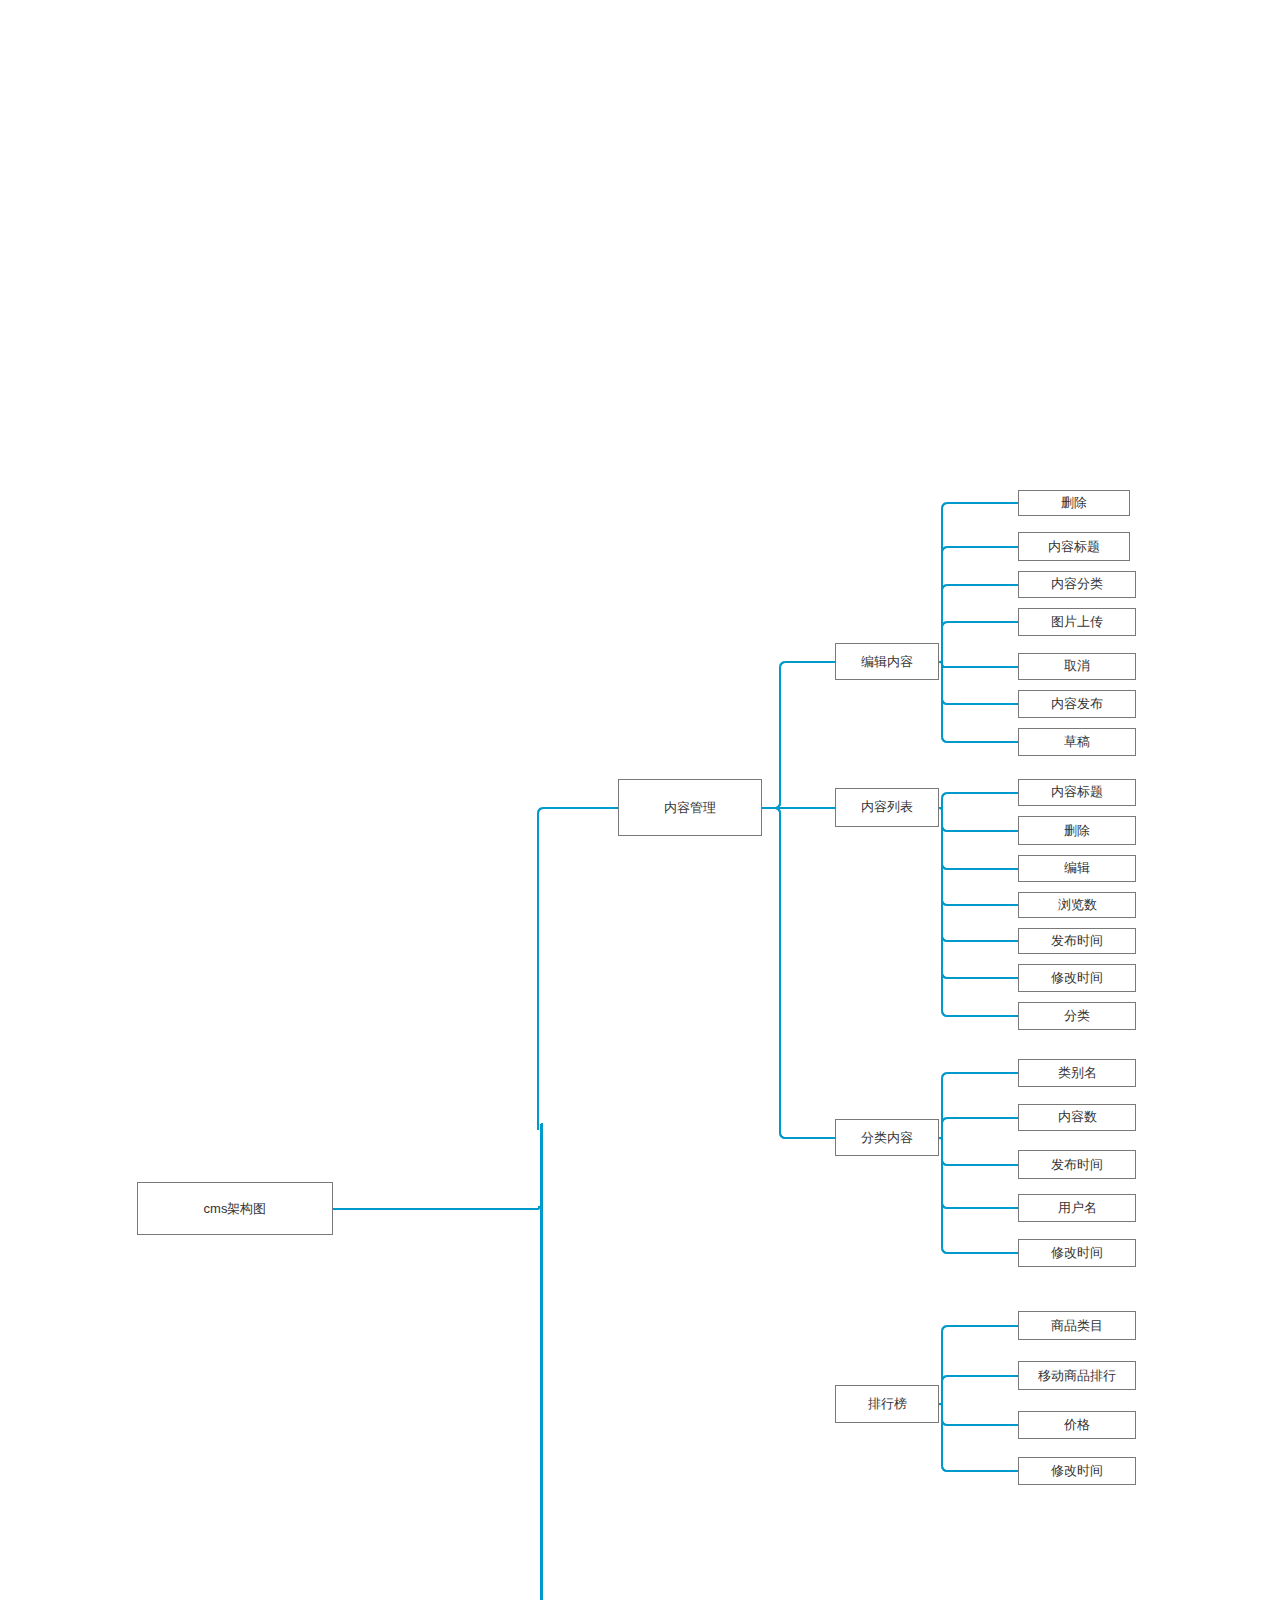
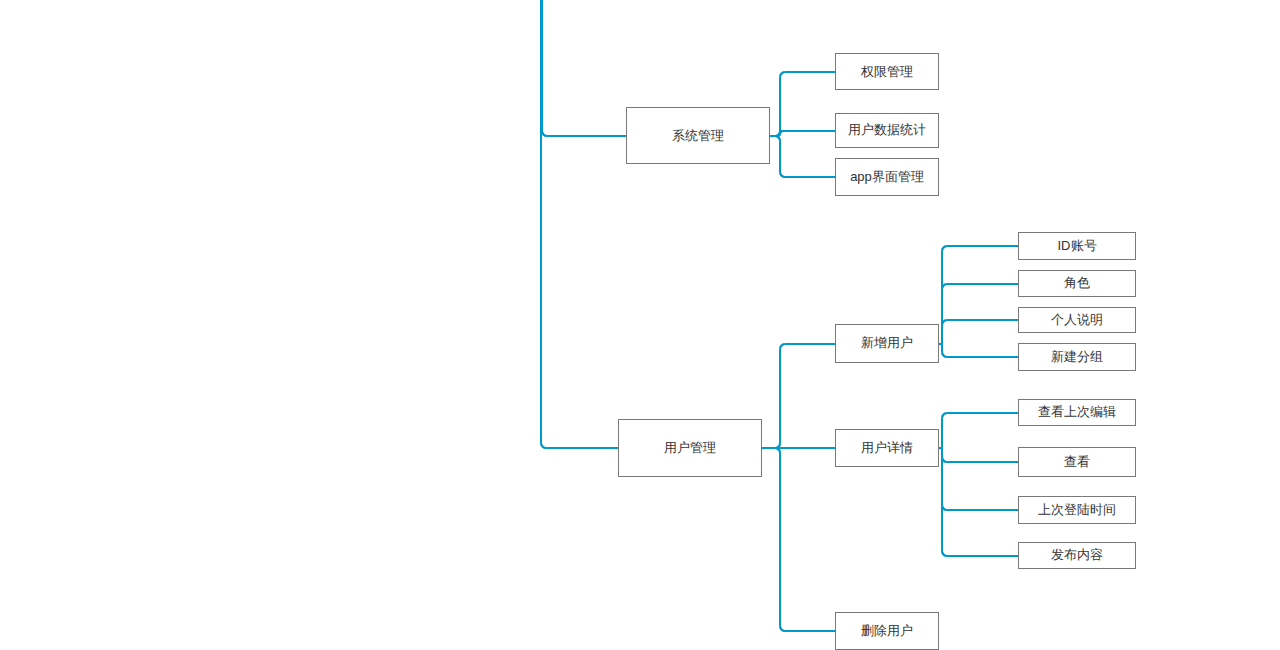
<file: resources/reload.html>
﻿<html>
	<head>
		<title></title>
	</head>
	<body>
	
	<script language="javascript">
	function getUrl() {
      var query = window.location.hash.substring(1);
      var vars = query.split("&&&");
      for (var i=0;i<vars.length;i++) {
        var url = vars[i];
        return decodeURI(url).replace("html%23","html#");
      } 
    }

    var rel = '../';
    var url = getUrl();
    if (url.indexOf(":") > 0 && url.indexOf(":") < 10) rel = '';
	self.location.href = rel + url;
	</script>
	
	</body>
</html>
</file>
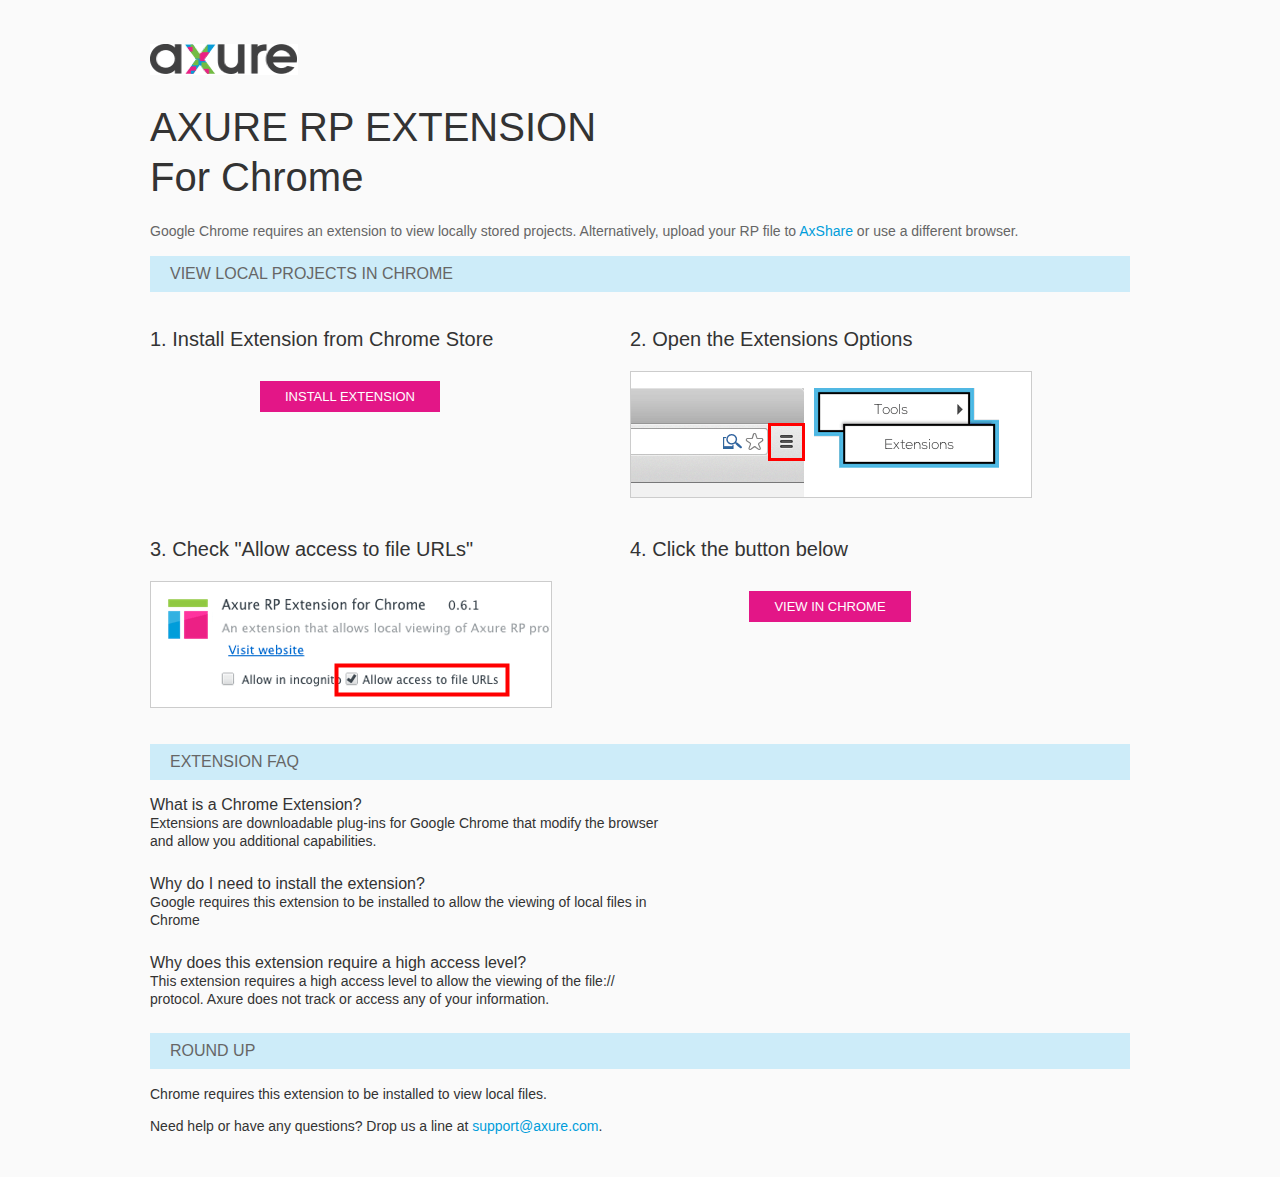
<file: resources/chrome/chrome.html>
<html>
<head>
    <title>Install the Axure RP Chrome Extension</title>
    <style type="text/css">
        *
        {
            font-family: Helvetica, Arial, sans-serif;
        }
        body
        {
            text-align: center;
            background-color: #fafafa;
        }
        p
        {
            font-size: 14px;
            line-height: 18px;
            color: #333333;
        }
        div.container
        {
            width: 980px;
            margin-left: auto;
            margin-right: auto;
            text-align: left;
        }
        a
        {
            text-decoration: none;
            color: #009dda;
        }
        .button
        {
            background: #E31687;
            font: normal 16px Arial, sans-serif;
            color: #FFFFFF;
            padding: 8px 25px 8px 25px;
            border: 0;
            display: inline-block;
            margin-top: 10px;
            text-transform: uppercase;
            font-size: 13px;
        }
        a:hover.button
        {
            opacity: .8;
        }
        div.left
        {
            width: 400px;
            float: left;
            margin-right: 80px;
        }
        div.right
        {
            width: 400px;
            float: left;
        }
        div.buttonContainer
        {
            text-align: center;
        }
        h1
        {
            font-size: 40px;
            color: #333333;
            line-height: 50px;
            margin-bottom: 20px;
            font-weight: normal;
        }
        h2
        {
            font-size: 38px;
            font-weight: normal;
            color: #08639C;
            text-align: center;
        }
        h3
        {
            font-size: 20px;
            color: #333333;
            font-weight: normal;
        }
        .heading
        {
            background-color: #cdecf9;
            height: 36px;
            line-height: 36px;
            padding-left: 20px;
            font-size: 16px;
            color: #666666;
        }
        span.faq
        {
            font-size: 16px;
            font-weight: normal;
            color: #333333;
            display: block;
        }
    </style>
</head>
<body>
    <div class="container">
        <br />
        <br />
        <img src="axure_logo.gif" alt="axure" />
        <br />
        <h1>
            AXURE RP EXTENSION<br />
            For Chrome</h1>
        <p style="font-size: 14px; color: #666666; margin-top: 10px;">
            Google Chrome requires an extension to view locally stored projects. Alternatively,
            upload your RP file to <a href="https://share.axure.com">AxShare</a> or use a different
            browser.</p>
        <h3 class="heading">
            VIEW LOCAL PROJECTS IN CHROME</h3>
        <div class="left">
            <h3>
                1. Install Extension from Chrome Store</h3>
            <div class="buttonContainer">
                <a class="button" href="https://chrome.google.com/webstore/detail/dogkpdfcklifaemcdfbildhcofnopogp"
                    target="_blank">Install Extension</a>
            </div>
        </div>
        <div class="right">
            <h3>
                2. Open the Extensions Options</h3>
            <img src="extensions_menu.gif" alt="extensions" />
        </div>
        <div style="clear: both; height: 20px;">
            &nbsp;</div>
        <div class="left">
            <h3>
                3. Check "Allow access to file URLs"</h3>
            <img src="allow_access.gif" alt="allow access" />
        </div>
        <div class="right">
            <h3>
                4. Click the button below</h3>
            <div class="buttonContainer">
                <a class="button" href="../../start.html">View in Chrome</a>
            </div>
        </div>
        <div style="clear: both; height: 20px;">
        </div>
        <h3 class="heading">
            EXTENSION FAQ</h3>
        <p>
            <span class="faq">What is a Chrome Extension?</span> Extensions are downloadable
            plug-ins for Google Chrome that modify the browser<br />
            and allow you additional capabilities.
        </p>
        <p style="margin-top: 25px;">
            <span class="faq">Why do I need to install the extension?</span> Google requires
            this extension to be installed to allow the viewing of local files in<br />
            Chrome
        </p>
        <p style="margin-top: 25px; margin-bottom: 25px;">
            <span class="faq">Why does this extension require a high access level?</span> This
            extension requires a high access level to allow the viewing of the file://<br />
            protocol. Axure does not track or access any of your information.
        </p>
        <h3 class="heading">
            ROUND UP</h3>
        <p>
            Chrome requires this extension to be installed to view local files.</p>
        <p>
            Need help or have any questions? Drop us a line at <a href="mailto:support@axure.com">
                support@axure.com</a>.
        </p>
        <div style="clear: both; height: 20px;">
        </div>
    </div>
</body>
</html>
</file>
<file: resources/css/axure_rp_page.css>
﻿/* so the window resize fires within a frame in IE7 */
html, body {
    height: 100%;
}

a {
    color: inherit;
}

p {
    margin: 0px;
    text-rendering: optimizeLegibility;
    font-feature-settings: "kern" 1;
    -webkit-font-feature-settings: "kern";
    -moz-font-feature-settings: "kern";
    -moz-font-feature-settings: "kern=1";
    font-kerning: normal;
}

iframe {
    background: #FFFFFF;
}

/* to match IE with C, FF */
input {
    padding: 1px 0px 1px 0px;
    box-sizing: border-box;
    -moz-box-sizing: border-box;
}

textarea {
    margin: 0px;
    box-sizing: border-box;
    -moz-box-sizing: border-box;
}

div.intcases {
    font-family: arial; 
    font-size: 12px;
    text-align:left; 
    border:1px solid #AAA; 
    background:#FFF none repeat scroll 0% 0%; 
    z-index:9999; 
    visibility:hidden; 
    position:absolute;
    padding: 0px;
    border-radius: 3px;
    white-space: nowrap;
}

div.intcaselink {
    cursor: pointer;
    padding: 3px 8px 3px 8px;
    margin: 5px;
    background:#EEE none repeat scroll 0% 0%; 
    border:1px solid #AAA;
    border-radius: 3px;
}

div.refpageimage {
    position: absolute;
    left: 0px;
    top: 0px;
    font-size: 0px;
    width: 16px;
    height: 16px;
    cursor: pointer;
    background-image: url(images/newwindow.gif);
    background-repeat: no-repeat;
}

div.annnoteimage {
    position: absolute;
    left: 0px;
    top: 0px;
    font-size: 0px;
    /*width: 16px;
    height: 12px;*/
    cursor: help;
    /*background-image: url(images/note.gif);*/
    /*background-repeat: no-repeat;*/
    width: 13px;
    height: 12px;
    padding-top: 1px;
    text-align: center;
    background-color: #138CDD;
    -moz-box-shadow: 1px 1px 3px #aaa;
    -webkit-box-shadow: 1px 1px 3px #aaa;
    box-shadow: 1px 1px 3px #aaa;
}

div.annnoteline {
    display: inline-block;
    width: 9px;
    height: 1px;
    border-bottom: 1px solid white;
    margin-top: 1px;
}

div.annnotelabel {
    position: absolute;
    left: 0px;
    top: 0px;
    font-family: Helvetica,Arial;
    font-size: 10px;
    /*border: 1px solid rgb(166,221,242);*/
    cursor: help;
    /*background:rgb(0,157,217) none repeat scroll 0% 0%;*/ 
    padding: 1px 3px 1px 3px;
    white-space: nowrap;
    color: white;
    
    background-color: #138CDD;
    -moz-box-shadow: 1px 1px 3px #aaa;
    -webkit-box-shadow: 1px 1px 3px #aaa;
    box-shadow: 1px 1px 3px #aaa;
}

.annotation {
    font-size: 12px;
    padding-left: 2px;
    margin-bottom: 5px;
}

.annotationName {
    /*font-size: 13px;
    font-weight: bold;
    margin-bottom: 3px;
    white-space: nowrap;*/

    font-family: 'Trebuchet MS';
    font-size: 14px;
    font-weight: bold;
    margin-bottom: 5px;
    white-space: nowrap;
}

.annotationValue {
    font-family: Arial, Helvetica, Sans-Serif;
    font-size: 12px;
    color: #4a4a4a;
    line-height: 21px;
    margin-bottom: 20px;
}

.noteLink {
    text-decoration: inherit;
    color: inherit;
}

.noteLink:hover {
    background-color: white;
}

/* this is a fix for the issue where dialogs jump around and takes the text-align from the body */
.dialogFix {
    position:absolute;
    text-align:left;
    border: 1px solid #8f949a;
}


@keyframes pulsate {
  from {
    box-shadow: 0 0 10px #15d6ba;
  }
  to {
    box-shadow: 0 0 20px #15d6ba;
  }
}

@-webkit-keyframes pulsate {
  from {
    -webkit-box-shadow: 0 0 10px #15d6ba;
    box-shadow: 0 0 10px #15d6ba;
  }
  to {
    -webkit-box-shadow: 0 0 20px #15d6ba;
    box-shadow: 0 0 20px #15d6ba;
  }
}
 
@-moz-keyframes pulsate {
  from {
    -moz-box-shadow: 0 0 10px #15d6ba;
    box-shadow: 0 0 10px #15d6ba;
  }
  to {
    -moz-box-shadow: 0 0 20px #15d6ba;
    box-shadow: 0 0 20px #15d6ba;
  }
}

.legacyPulsateBorder {
    /*border: 5px solid #15d6ba;
    margin: -5px;*/
    -moz-box-shadow: 0 0 10px 3px #15d6ba;
    box-shadow: 0 0 10px 3px #15d6ba;
}

.pulsateBorder {
  animation-name: pulsate;
  animation-timing-function: ease-in-out;
  animation-duration: 0.9s;
  animation-iteration-count: infinite;
  animation-direction: alternate;
  
  -webkit-animation-name: pulsate;
  -webkit-animation-timing-function: ease-in-out;
  -webkit-animation-duration: 0.9s;
  -webkit-animation-iteration-count: infinite;
  -webkit-animation-direction: alternate;

  -moz-animation-name: pulsate;
  -moz-animation-timing-function: ease-in-out;
  -moz-animation-duration: 0.9s;
  -moz-animation-iteration-count: infinite;
  -moz-animation-direction: alternate;
}

.ax_default_hidden, .ax_default_unplaced{
    display: none;
    visibility: hidden;
}

.widgetNoteSelected {
    -moz-box-shadow: 0 0 10px 3px #138CDD;
    box-shadow: 0 0 10px 3px #138CDD;
    /*-moz-box-shadow: 0 0 20px #3915d6;
    box-shadow: 0 0 20px #3915d6;*/
    /*border: 3px solid #3915d6;*/
    /*margin: -3px;*/
}


.singleImg {
    display: none;
    visibility: hidden;
}
</file>
<file: data/styles.css>
﻿.ax_default {
  font-family:'Arial Normal', 'Arial';
  font-weight:400;
  font-style:normal;
  font-size:13px;
  color:#333333;
  text-align:center;
  line-height:normal;
}
._一级标题 {
  font-family:'Arial Normal', 'Arial';
  font-weight:bold;
  font-style:normal;
  font-size:32px;
  text-align:left;
}
._二级标题 {
  font-family:'Arial Normal', 'Arial';
  font-weight:bold;
  font-style:normal;
  font-size:24px;
  text-align:left;
}
._三级标题 {
  font-family:'Arial Normal', 'Arial';
  font-weight:bold;
  font-style:normal;
  font-size:18px;
  text-align:left;
}
._四级标题 {
  font-family:'Arial Normal', 'Arial';
  font-weight:bold;
  font-style:normal;
  font-size:14px;
  text-align:left;
}
._五级标题 {
  font-family:'Arial Normal', 'Arial';
  font-weight:bold;
  font-style:normal;
  text-align:left;
}
._六级标题 {
  font-family:'Arial Normal', 'Arial';
  font-weight:bold;
  font-style:normal;
  font-size:10px;
  text-align:left;
}
._文本段落 {
  text-align:left;
}
.line {
}
.box_1 {
}
.box_3 {
}
._连接线 {
}
</file>
<file: files/index/styles.css>
﻿body {
  margin:0px;
  background-image:none;
  position:static;
  left:auto;
  width:1136px;
  margin-left:0;
  margin-right:0;
  text-align:left;
}
#base {
  position:absolute;
  z-index:0;
}
#u0_div {
  position:absolute;
  left:0px;
  top:0px;
  width:144px;
  height:57px;
  background:inherit;
  background-color:rgba(255, 255, 255, 1);
  box-sizing:border-box;
  border-width:1px;
  border-style:solid;
  border-color:rgba(121, 121, 121, 1);
  border-radius:0px;
  -moz-box-shadow:none;
  -webkit-box-shadow:none;
  box-shadow:none;
}
#u0 {
  position:absolute;
  left:618px;
  top:779px;
  width:144px;
  height:57px;
}
#u1 {
  position:absolute;
  left:2px;
  top:21px;
  width:140px;
  word-wrap:break-word;
}
#u2_div {
  position:absolute;
  left:0px;
  top:0px;
  width:144px;
  height:57px;
  background:inherit;
  background-color:rgba(255, 255, 255, 1);
  box-sizing:border-box;
  border-width:1px;
  border-style:solid;
  border-color:rgba(121, 121, 121, 1);
  border-radius:0px;
  -moz-box-shadow:none;
  -webkit-box-shadow:none;
  box-shadow:none;
}
#u2 {
  position:absolute;
  left:626px;
  top:1707px;
  width:144px;
  height:57px;
}
#u3 {
  position:absolute;
  left:2px;
  top:21px;
  width:140px;
  word-wrap:break-word;
}
#u4_div {
  position:absolute;
  left:0px;
  top:0px;
  width:144px;
  height:58px;
  background:inherit;
  background-color:rgba(255, 255, 255, 1);
  box-sizing:border-box;
  border-width:1px;
  border-style:solid;
  border-color:rgba(121, 121, 121, 1);
  border-radius:0px;
  -moz-box-shadow:none;
  -webkit-box-shadow:none;
  box-shadow:none;
}
#u4 {
  position:absolute;
  left:618px;
  top:2019px;
  width:144px;
  height:58px;
}
#u5 {
  position:absolute;
  left:2px;
  top:22px;
  width:140px;
  word-wrap:break-word;
}
#u6 {
  position:absolute;
  left:618px;
  top:808px;
  width:0px;
  height:0px;
}
#u6_seg0 {
  position:absolute;
  left:-84px;
  top:-4px;
  width:84px;
  height:8px;
}
#u6_seg1 {
  position:absolute;
  left:-84px;
  top:-4px;
  width:8px;
  height:326px;
}
#u7 {
  position:absolute;
  left:-130px;
  top:113px;
  width:100px;
  visibility:hidden;
  word-wrap:break-word;
}
#u8 {
  position:absolute;
  left:626px;
  top:1736px;
  width:0px;
  height:0px;
}
#u8_seg0 {
  position:absolute;
  left:-88px;
  top:-4px;
  width:88px;
  height:8px;
}
#u8_seg1 {
  position:absolute;
  left:-88px;
  top:-613px;
  width:8px;
  height:617px;
}
#u9 {
  position:absolute;
  left:-134px;
  top:-272px;
  width:100px;
  visibility:hidden;
  word-wrap:break-word;
}
#u10 {
  position:absolute;
  left:618px;
  top:2048px;
  width:0px;
  height:0px;
}
#u10_seg0 {
  position:absolute;
  left:-81px;
  top:-4px;
  width:81px;
  height:8px;
}
#u10_seg1 {
  position:absolute;
  left:-81px;
  top:-924px;
  width:8px;
  height:928px;
}
#u11 {
  position:absolute;
  left:-127px;
  top:-432px;
  width:100px;
  visibility:hidden;
  word-wrap:break-word;
}
#u12_div {
  position:absolute;
  left:0px;
  top:0px;
  width:104px;
  height:37px;
  background:inherit;
  background-color:rgba(255, 255, 255, 1);
  box-sizing:border-box;
  border-width:1px;
  border-style:solid;
  border-color:rgba(121, 121, 121, 1);
  border-radius:0px;
  -moz-box-shadow:none;
  -webkit-box-shadow:none;
  box-shadow:none;
}
#u12 {
  position:absolute;
  left:835px;
  top:643px;
  width:104px;
  height:37px;
}
#u13 {
  position:absolute;
  left:2px;
  top:11px;
  width:100px;
  word-wrap:break-word;
}
#u14_div {
  position:absolute;
  left:0px;
  top:0px;
  width:104px;
  height:37px;
  background:inherit;
  background-color:rgba(255, 255, 255, 1);
  box-sizing:border-box;
  border-width:1px;
  border-style:solid;
  border-color:rgba(121, 121, 121, 1);
  border-radius:0px;
  -moz-box-shadow:none;
  -webkit-box-shadow:none;
  box-shadow:none;
}
#u14 {
  position:absolute;
  left:835px;
  top:1119px;
  width:104px;
  height:37px;
}
#u15 {
  position:absolute;
  left:2px;
  top:11px;
  width:100px;
  word-wrap:break-word;
}
#u16_div {
  position:absolute;
  left:0px;
  top:0px;
  width:104px;
  height:39px;
  background:inherit;
  background-color:rgba(255, 255, 255, 1);
  box-sizing:border-box;
  border-width:1px;
  border-style:solid;
  border-color:rgba(121, 121, 121, 1);
  border-radius:0px;
  -moz-box-shadow:none;
  -webkit-box-shadow:none;
  box-shadow:none;
}
#u16 {
  position:absolute;
  left:835px;
  top:788px;
  width:104px;
  height:39px;
}
#u17 {
  position:absolute;
  left:2px;
  top:12px;
  width:100px;
  word-wrap:break-word;
}
#u18_div {
  position:absolute;
  left:0px;
  top:0px;
  width:112px;
  height:29px;
  background:inherit;
  background-color:rgba(255, 255, 255, 1);
  box-sizing:border-box;
  border-width:1px;
  border-style:solid;
  border-color:rgba(121, 121, 121, 1);
  border-radius:0px;
  -moz-box-shadow:none;
  -webkit-box-shadow:none;
  box-shadow:none;
}
#u18 {
  position:absolute;
  left:1018px;
  top:532px;
  width:112px;
  height:29px;
}
#u19 {
  position:absolute;
  left:2px;
  top:7px;
  width:108px;
  word-wrap:break-word;
}
#u20_div {
  position:absolute;
  left:0px;
  top:0px;
  width:118px;
  height:27px;
  background:inherit;
  background-color:rgba(255, 255, 255, 1);
  box-sizing:border-box;
  border-width:1px;
  border-style:solid;
  border-color:rgba(121, 121, 121, 1);
  border-radius:0px;
  -moz-box-shadow:none;
  -webkit-box-shadow:none;
  box-shadow:none;
}
#u20 {
  position:absolute;
  left:1018px;
  top:571px;
  width:118px;
  height:27px;
}
#u21 {
  position:absolute;
  left:2px;
  top:6px;
  width:114px;
  word-wrap:break-word;
}
#u22_div {
  position:absolute;
  left:0px;
  top:0px;
  width:118px;
  height:28px;
  background:inherit;
  background-color:rgba(255, 255, 255, 1);
  box-sizing:border-box;
  border-width:1px;
  border-style:solid;
  border-color:rgba(121, 121, 121, 1);
  border-radius:0px;
  -moz-box-shadow:none;
  -webkit-box-shadow:none;
  box-shadow:none;
}
#u22 {
  position:absolute;
  left:1018px;
  top:608px;
  width:118px;
  height:28px;
}
#u23 {
  position:absolute;
  left:2px;
  top:6px;
  width:114px;
  word-wrap:break-word;
}
#u24_div {
  position:absolute;
  left:0px;
  top:0px;
  width:118px;
  height:27px;
  background:inherit;
  background-color:rgba(255, 255, 255, 1);
  box-sizing:border-box;
  border-width:1px;
  border-style:solid;
  border-color:rgba(121, 121, 121, 1);
  border-radius:0px;
  -moz-box-shadow:none;
  -webkit-box-shadow:none;
  box-shadow:none;
}
#u24 {
  position:absolute;
  left:1018px;
  top:653px;
  width:118px;
  height:27px;
}
#u25 {
  position:absolute;
  left:2px;
  top:6px;
  width:114px;
  word-wrap:break-word;
}
#u26_div {
  position:absolute;
  left:0px;
  top:0px;
  width:118px;
  height:28px;
  background:inherit;
  background-color:rgba(255, 255, 255, 1);
  box-sizing:border-box;
  border-width:1px;
  border-style:solid;
  border-color:rgba(121, 121, 121, 1);
  border-radius:0px;
  -moz-box-shadow:none;
  -webkit-box-shadow:none;
  box-shadow:none;
}
#u26 {
  position:absolute;
  left:1018px;
  top:690px;
  width:118px;
  height:28px;
}
#u27 {
  position:absolute;
  left:2px;
  top:6px;
  width:114px;
  word-wrap:break-word;
}
#u28_div {
  position:absolute;
  left:0px;
  top:0px;
  width:118px;
  height:28px;
  background:inherit;
  background-color:rgba(255, 255, 255, 1);
  box-sizing:border-box;
  border-width:1px;
  border-style:solid;
  border-color:rgba(121, 121, 121, 1);
  border-radius:0px;
  -moz-box-shadow:none;
  -webkit-box-shadow:none;
  box-shadow:none;
}
#u28 {
  position:absolute;
  left:1018px;
  top:728px;
  width:118px;
  height:28px;
}
#u29 {
  position:absolute;
  left:2px;
  top:6px;
  width:114px;
  word-wrap:break-word;
}
#u30_div {
  position:absolute;
  left:0px;
  top:0px;
  width:112px;
  height:26px;
  background:inherit;
  background-color:rgba(255, 255, 255, 1);
  box-sizing:border-box;
  border-width:1px;
  border-style:solid;
  border-color:rgba(121, 121, 121, 1);
  border-radius:0px;
  -moz-box-shadow:none;
  -webkit-box-shadow:none;
  box-shadow:none;
}
#u30 {
  position:absolute;
  left:1018px;
  top:490px;
  width:112px;
  height:26px;
}
#u31 {
  position:absolute;
  left:2px;
  top:6px;
  width:108px;
  word-wrap:break-word;
}
#u32 {
  position:absolute;
  left:1018px;
  top:503px;
  width:0px;
  height:0px;
}
#u32_seg0 {
  position:absolute;
  left:-80px;
  top:-4px;
  width:80px;
  height:8px;
}
#u32_seg1 {
  position:absolute;
  left:-80px;
  top:-4px;
  width:8px;
  height:167px;
}
#u32_seg2 {
  position:absolute;
  left:-79px;
  top:155px;
  width:7px;
  height:8px;
}
#u33 {
  position:absolute;
  left:-126px;
  top:35px;
  width:100px;
  visibility:hidden;
  word-wrap:break-word;
}
#u34 {
  position:absolute;
  left:1018px;
  top:547px;
  width:0px;
  height:0px;
}
#u34_seg0 {
  position:absolute;
  left:-80px;
  top:-4px;
  width:80px;
  height:8px;
}
#u34_seg1 {
  position:absolute;
  left:-80px;
  top:-4px;
  width:8px;
  height:123px;
}
#u34_seg2 {
  position:absolute;
  left:-79px;
  top:111px;
  width:7px;
  height:8px;
}
#u35 {
  position:absolute;
  left:-126px;
  top:13px;
  width:100px;
  visibility:hidden;
  word-wrap:break-word;
}
#u36 {
  position:absolute;
  left:1018px;
  top:585px;
  width:0px;
  height:0px;
}
#u36_seg0 {
  position:absolute;
  left:-80px;
  top:-4px;
  width:80px;
  height:8px;
}
#u36_seg1 {
  position:absolute;
  left:-80px;
  top:-4px;
  width:8px;
  height:85px;
}
#u36_seg2 {
  position:absolute;
  left:-79px;
  top:73px;
  width:7px;
  height:8px;
}
#u37 {
  position:absolute;
  left:-126px;
  top:-6px;
  width:100px;
  visibility:hidden;
  word-wrap:break-word;
}
#u38 {
  position:absolute;
  left:1018px;
  top:622px;
  width:0px;
  height:0px;
}
#u38_seg0 {
  position:absolute;
  left:-80px;
  top:-4px;
  width:80px;
  height:8px;
}
#u38_seg1 {
  position:absolute;
  left:-80px;
  top:-4px;
  width:8px;
  height:48px;
}
#u38_seg2 {
  position:absolute;
  left:-79px;
  top:36px;
  width:7px;
  height:8px;
}
#u39 {
  position:absolute;
  left:-110px;
  top:-8px;
  width:100px;
  visibility:hidden;
  word-wrap:break-word;
}
#u40 {
  position:absolute;
  left:1018px;
  top:667px;
  width:0px;
  height:0px;
}
#u40_seg0 {
  position:absolute;
  left:-80px;
  top:-4px;
  width:80px;
  height:8px;
}
#u40_seg1 {
  position:absolute;
  left:-80px;
  top:-9px;
  width:8px;
  height:13px;
}
#u40_seg2 {
  position:absolute;
  left:-79px;
  top:-9px;
  width:7px;
  height:8px;
}
#u41 {
  position:absolute;
  left:-92px;
  top:-8px;
  width:100px;
  visibility:hidden;
  word-wrap:break-word;
}
#u42 {
  position:absolute;
  left:1018px;
  top:704px;
  width:0px;
  height:0px;
}
#u42_seg0 {
  position:absolute;
  left:-80px;
  top:-4px;
  width:80px;
  height:8px;
}
#u42_seg1 {
  position:absolute;
  left:-80px;
  top:-45px;
  width:8px;
  height:49px;
}
#u43 {
  position:absolute;
  left:-110px;
  top:-8px;
  width:100px;
  visibility:hidden;
  word-wrap:break-word;
}
#u44 {
  position:absolute;
  left:1018px;
  top:742px;
  width:0px;
  height:0px;
}
#u44_seg0 {
  position:absolute;
  left:-80px;
  top:-4px;
  width:80px;
  height:8px;
}
#u44_seg1 {
  position:absolute;
  left:-80px;
  top:-84px;
  width:8px;
  height:88px;
}
#u44_seg2 {
  position:absolute;
  left:-79px;
  top:-84px;
  width:7px;
  height:8px;
}
#u45 {
  position:absolute;
  left:-126px;
  top:-12px;
  width:100px;
  visibility:hidden;
  word-wrap:break-word;
}
#u46_div {
  position:absolute;
  left:0px;
  top:0px;
  width:118px;
  height:27px;
  background:inherit;
  background-color:rgba(255, 255, 255, 1);
  box-sizing:border-box;
  border-width:1px;
  border-style:solid;
  border-color:rgba(121, 121, 121, 1);
  border-radius:0px;
  -moz-box-shadow:none;
  -webkit-box-shadow:none;
  box-shadow:none;
}
#u46 {
  position:absolute;
  left:1018px;
  top:779px;
  width:118px;
  height:27px;
}
#u47 {
  position:absolute;
  left:2px;
  top:6px;
  width:114px;
  word-wrap:break-word;
}
#u48_div {
  position:absolute;
  left:0px;
  top:0px;
  width:118px;
  height:29px;
  background:inherit;
  background-color:rgba(255, 255, 255, 1);
  box-sizing:border-box;
  border-width:1px;
  border-style:solid;
  border-color:rgba(121, 121, 121, 1);
  border-radius:0px;
  -moz-box-shadow:none;
  -webkit-box-shadow:none;
  box-shadow:none;
}
#u48 {
  position:absolute;
  left:1018px;
  top:816px;
  width:118px;
  height:29px;
}
#u49 {
  position:absolute;
  left:2px;
  top:7px;
  width:114px;
  word-wrap:break-word;
}
#u50_div {
  position:absolute;
  left:0px;
  top:0px;
  width:118px;
  height:27px;
  background:inherit;
  background-color:rgba(255, 255, 255, 1);
  box-sizing:border-box;
  border-width:1px;
  border-style:solid;
  border-color:rgba(121, 121, 121, 1);
  border-radius:0px;
  -moz-box-shadow:none;
  -webkit-box-shadow:none;
  box-shadow:none;
}
#u50 {
  position:absolute;
  left:1018px;
  top:855px;
  width:118px;
  height:27px;
}
#u51 {
  position:absolute;
  left:2px;
  top:6px;
  width:114px;
  word-wrap:break-word;
}
#u52_div {
  position:absolute;
  left:0px;
  top:0px;
  width:118px;
  height:26px;
  background:inherit;
  background-color:rgba(255, 255, 255, 1);
  box-sizing:border-box;
  border-width:1px;
  border-style:solid;
  border-color:rgba(121, 121, 121, 1);
  border-radius:0px;
  -moz-box-shadow:none;
  -webkit-box-shadow:none;
  box-shadow:none;
}
#u52 {
  position:absolute;
  left:1018px;
  top:892px;
  width:118px;
  height:26px;
}
#u53 {
  position:absolute;
  left:2px;
  top:6px;
  width:114px;
  word-wrap:break-word;
}
#u54_div {
  position:absolute;
  left:0px;
  top:0px;
  width:118px;
  height:26px;
  background:inherit;
  background-color:rgba(255, 255, 255, 1);
  box-sizing:border-box;
  border-width:1px;
  border-style:solid;
  border-color:rgba(121, 121, 121, 1);
  border-radius:0px;
  -moz-box-shadow:none;
  -webkit-box-shadow:none;
  box-shadow:none;
}
#u54 {
  position:absolute;
  left:1018px;
  top:928px;
  width:118px;
  height:26px;
}
#u55 {
  position:absolute;
  left:2px;
  top:6px;
  width:114px;
  word-wrap:break-word;
}
#u56_div {
  position:absolute;
  left:0px;
  top:0px;
  width:118px;
  height:28px;
  background:inherit;
  background-color:rgba(255, 255, 255, 1);
  box-sizing:border-box;
  border-width:1px;
  border-style:solid;
  border-color:rgba(121, 121, 121, 1);
  border-radius:0px;
  -moz-box-shadow:none;
  -webkit-box-shadow:none;
  box-shadow:none;
}
#u56 {
  position:absolute;
  left:1018px;
  top:964px;
  width:118px;
  height:28px;
}
#u57 {
  position:absolute;
  left:2px;
  top:6px;
  width:114px;
  word-wrap:break-word;
}
#u58_div {
  position:absolute;
  left:0px;
  top:0px;
  width:118px;
  height:28px;
  background:inherit;
  background-color:rgba(255, 255, 255, 1);
  box-sizing:border-box;
  border-width:1px;
  border-style:solid;
  border-color:rgba(121, 121, 121, 1);
  border-radius:0px;
  -moz-box-shadow:none;
  -webkit-box-shadow:none;
  box-shadow:none;
}
#u58 {
  position:absolute;
  left:1018px;
  top:1002px;
  width:118px;
  height:28px;
}
#u59 {
  position:absolute;
  left:2px;
  top:6px;
  width:114px;
  word-wrap:break-word;
}
#u60 {
  position:absolute;
  left:1018px;
  top:793px;
  width:0px;
  height:0px;
}
#u60_seg0 {
  position:absolute;
  left:-80px;
  top:-4px;
  width:80px;
  height:8px;
}
#u60_seg1 {
  position:absolute;
  left:-80px;
  top:-4px;
  width:8px;
  height:23px;
}
#u60_seg2 {
  position:absolute;
  left:-79px;
  top:11px;
  width:7px;
  height:8px;
}
#u61 {
  position:absolute;
  left:-97px;
  top:-8px;
  width:100px;
  visibility:hidden;
  word-wrap:break-word;
}
#u62 {
  position:absolute;
  left:1018px;
  top:831px;
  width:0px;
  height:0px;
}
#u62_seg0 {
  position:absolute;
  left:-80px;
  top:-4px;
  width:80px;
  height:8px;
}
#u62_seg1 {
  position:absolute;
  left:-80px;
  top:-27px;
  width:8px;
  height:31px;
}
#u62_seg2 {
  position:absolute;
  left:-79px;
  top:-27px;
  width:7px;
  height:8px;
}
#u63 {
  position:absolute;
  left:-101px;
  top:-8px;
  width:100px;
  visibility:hidden;
  word-wrap:break-word;
}
#u64 {
  position:absolute;
  left:1018px;
  top:869px;
  width:0px;
  height:0px;
}
#u64_seg0 {
  position:absolute;
  left:-80px;
  top:-4px;
  width:80px;
  height:8px;
}
#u64_seg1 {
  position:absolute;
  left:-80px;
  top:-65px;
  width:8px;
  height:69px;
}
#u64_seg2 {
  position:absolute;
  left:-79px;
  top:-65px;
  width:7px;
  height:8px;
}
#u65 {
  position:absolute;
  left:-120px;
  top:-8px;
  width:100px;
  visibility:hidden;
  word-wrap:break-word;
}
#u66 {
  position:absolute;
  left:1018px;
  top:905px;
  width:0px;
  height:0px;
}
#u66_seg0 {
  position:absolute;
  left:-80px;
  top:-4px;
  width:80px;
  height:8px;
}
#u66_seg1 {
  position:absolute;
  left:-80px;
  top:-98px;
  width:8px;
  height:102px;
}
#u67 {
  position:absolute;
  left:-126px;
  top:-19px;
  width:100px;
  visibility:hidden;
  word-wrap:break-word;
}
#u68 {
  position:absolute;
  left:1018px;
  top:941px;
  width:0px;
  height:0px;
}
#u68_seg0 {
  position:absolute;
  left:-80px;
  top:-4px;
  width:80px;
  height:8px;
}
#u68_seg1 {
  position:absolute;
  left:-80px;
  top:-137px;
  width:8px;
  height:141px;
}
#u68_seg2 {
  position:absolute;
  left:-79px;
  top:-137px;
  width:7px;
  height:8px;
}
#u69 {
  position:absolute;
  left:-126px;
  top:-38px;
  width:100px;
  visibility:hidden;
  word-wrap:break-word;
}
#u70 {
  position:absolute;
  left:1018px;
  top:978px;
  width:0px;
  height:0px;
}
#u70_seg0 {
  position:absolute;
  left:-80px;
  top:-4px;
  width:80px;
  height:8px;
}
#u70_seg1 {
  position:absolute;
  left:-80px;
  top:-174px;
  width:8px;
  height:178px;
}
#u70_seg2 {
  position:absolute;
  left:-79px;
  top:-174px;
  width:7px;
  height:8px;
}
#u71 {
  position:absolute;
  left:-126px;
  top:-56px;
  width:100px;
  visibility:hidden;
  word-wrap:break-word;
}
#u72 {
  position:absolute;
  left:1018px;
  top:1016px;
  width:0px;
  height:0px;
}
#u72_seg0 {
  position:absolute;
  left:-80px;
  top:-4px;
  width:80px;
  height:8px;
}
#u72_seg1 {
  position:absolute;
  left:-80px;
  top:-212px;
  width:8px;
  height:216px;
}
#u72_seg2 {
  position:absolute;
  left:-79px;
  top:-212px;
  width:7px;
  height:8px;
}
#u73 {
  position:absolute;
  left:-126px;
  top:-76px;
  width:100px;
  visibility:hidden;
  word-wrap:break-word;
}
#u74_div {
  position:absolute;
  left:0px;
  top:0px;
  width:118px;
  height:28px;
  background:inherit;
  background-color:rgba(255, 255, 255, 1);
  box-sizing:border-box;
  border-width:1px;
  border-style:solid;
  border-color:rgba(121, 121, 121, 1);
  border-radius:0px;
  -moz-box-shadow:none;
  -webkit-box-shadow:none;
  box-shadow:none;
}
#u74 {
  position:absolute;
  left:1018px;
  top:1059px;
  width:118px;
  height:28px;
}
#u75 {
  position:absolute;
  left:2px;
  top:6px;
  width:114px;
  word-wrap:break-word;
}
#u76_div {
  position:absolute;
  left:0px;
  top:0px;
  width:118px;
  height:27px;
  background:inherit;
  background-color:rgba(255, 255, 255, 1);
  box-sizing:border-box;
  border-width:1px;
  border-style:solid;
  border-color:rgba(121, 121, 121, 1);
  border-radius:0px;
  -moz-box-shadow:none;
  -webkit-box-shadow:none;
  box-shadow:none;
}
#u76 {
  position:absolute;
  left:1018px;
  top:1104px;
  width:118px;
  height:27px;
}
#u77 {
  position:absolute;
  left:2px;
  top:6px;
  width:114px;
  word-wrap:break-word;
}
#u78_div {
  position:absolute;
  left:0px;
  top:0px;
  width:118px;
  height:29px;
  background:inherit;
  background-color:rgba(255, 255, 255, 1);
  box-sizing:border-box;
  border-width:1px;
  border-style:solid;
  border-color:rgba(121, 121, 121, 1);
  border-radius:0px;
  -moz-box-shadow:none;
  -webkit-box-shadow:none;
  box-shadow:none;
}
#u78 {
  position:absolute;
  left:1018px;
  top:1150px;
  width:118px;
  height:29px;
}
#u79 {
  position:absolute;
  left:2px;
  top:7px;
  width:114px;
  word-wrap:break-word;
}
#u80_div {
  position:absolute;
  left:0px;
  top:0px;
  width:118px;
  height:28px;
  background:inherit;
  background-color:rgba(255, 255, 255, 1);
  box-sizing:border-box;
  border-width:1px;
  border-style:solid;
  border-color:rgba(121, 121, 121, 1);
  border-radius:0px;
  -moz-box-shadow:none;
  -webkit-box-shadow:none;
  box-shadow:none;
}
#u80 {
  position:absolute;
  left:1018px;
  top:1194px;
  width:118px;
  height:28px;
}
#u81 {
  position:absolute;
  left:2px;
  top:6px;
  width:114px;
  word-wrap:break-word;
}
#u82_div {
  position:absolute;
  left:0px;
  top:0px;
  width:118px;
  height:28px;
  background:inherit;
  background-color:rgba(255, 255, 255, 1);
  box-sizing:border-box;
  border-width:1px;
  border-style:solid;
  border-color:rgba(121, 121, 121, 1);
  border-radius:0px;
  -moz-box-shadow:none;
  -webkit-box-shadow:none;
  box-shadow:none;
}
#u82 {
  position:absolute;
  left:1018px;
  top:1239px;
  width:118px;
  height:28px;
}
#u83 {
  position:absolute;
  left:2px;
  top:6px;
  width:114px;
  word-wrap:break-word;
}
#u84 {
  position:absolute;
  left:1018px;
  top:1073px;
  width:0px;
  height:0px;
}
#u84_seg0 {
  position:absolute;
  left:-80px;
  top:-4px;
  width:80px;
  height:8px;
}
#u84_seg1 {
  position:absolute;
  left:-80px;
  top:-4px;
  width:8px;
  height:73px;
}
#u84_seg2 {
  position:absolute;
  left:-79px;
  top:61px;
  width:7px;
  height:8px;
}
#u85 {
  position:absolute;
  left:-122px;
  top:-8px;
  width:100px;
  visibility:hidden;
  word-wrap:break-word;
}
#u86 {
  position:absolute;
  left:1018px;
  top:1118px;
  width:0px;
  height:0px;
}
#u86_seg0 {
  position:absolute;
  left:-80px;
  top:-4px;
  width:80px;
  height:8px;
}
#u86_seg1 {
  position:absolute;
  left:-80px;
  top:-4px;
  width:8px;
  height:28px;
}
#u86_seg2 {
  position:absolute;
  left:-79px;
  top:16px;
  width:7px;
  height:8px;
}
#u87 {
  position:absolute;
  left:-100px;
  top:-8px;
  width:100px;
  visibility:hidden;
  word-wrap:break-word;
}
#u88 {
  position:absolute;
  left:1018px;
  top:1165px;
  width:0px;
  height:0px;
}
#u88_seg0 {
  position:absolute;
  left:-80px;
  top:-4px;
  width:80px;
  height:8px;
}
#u88_seg1 {
  position:absolute;
  left:-80px;
  top:-31px;
  width:8px;
  height:35px;
}
#u88_seg2 {
  position:absolute;
  left:-79px;
  top:-31px;
  width:7px;
  height:8px;
}
#u89 {
  position:absolute;
  left:-103px;
  top:-8px;
  width:100px;
  visibility:hidden;
  word-wrap:break-word;
}
#u90 {
  position:absolute;
  left:1018px;
  top:1208px;
  width:0px;
  height:0px;
}
#u90_seg0 {
  position:absolute;
  left:-80px;
  top:-4px;
  width:80px;
  height:8px;
}
#u90_seg1 {
  position:absolute;
  left:-80px;
  top:-74px;
  width:8px;
  height:78px;
}
#u90_seg2 {
  position:absolute;
  left:-79px;
  top:-74px;
  width:7px;
  height:8px;
}
#u91 {
  position:absolute;
  left:-124px;
  top:-8px;
  width:100px;
  visibility:hidden;
  word-wrap:break-word;
}
#u92 {
  position:absolute;
  left:1018px;
  top:1253px;
  width:0px;
  height:0px;
}
#u92_seg0 {
  position:absolute;
  left:-80px;
  top:-4px;
  width:80px;
  height:8px;
}
#u92_seg1 {
  position:absolute;
  left:-80px;
  top:-119px;
  width:8px;
  height:123px;
}
#u92_seg2 {
  position:absolute;
  left:-79px;
  top:-119px;
  width:7px;
  height:8px;
}
#u93 {
  position:absolute;
  left:-126px;
  top:-29px;
  width:100px;
  visibility:hidden;
  word-wrap:break-word;
}
#u94_div {
  position:absolute;
  left:0px;
  top:0px;
  width:118px;
  height:29px;
  background:inherit;
  background-color:rgba(255, 255, 255, 1);
  box-sizing:border-box;
  border-width:1px;
  border-style:solid;
  border-color:rgba(121, 121, 121, 1);
  border-radius:0px;
  -moz-box-shadow:none;
  -webkit-box-shadow:none;
  box-shadow:none;
}
#u94 {
  position:absolute;
  left:1018px;
  top:1311px;
  width:118px;
  height:29px;
}
#u95 {
  position:absolute;
  left:2px;
  top:7px;
  width:114px;
  word-wrap:break-word;
}
#u96_div {
  position:absolute;
  left:0px;
  top:0px;
  width:104px;
  height:38px;
  background:inherit;
  background-color:rgba(255, 255, 255, 1);
  box-sizing:border-box;
  border-width:1px;
  border-style:solid;
  border-color:rgba(121, 121, 121, 1);
  border-radius:0px;
  -moz-box-shadow:none;
  -webkit-box-shadow:none;
  box-shadow:none;
}
#u96 {
  position:absolute;
  left:835px;
  top:1385px;
  width:104px;
  height:38px;
}
#u97 {
  position:absolute;
  left:2px;
  top:12px;
  width:100px;
  word-wrap:break-word;
}
#u98 {
  position:absolute;
  left:835px;
  top:662px;
  width:0px;
  height:0px;
}
#u98_seg0 {
  position:absolute;
  left:-59px;
  top:-4px;
  width:59px;
  height:8px;
}
#u98_seg1 {
  position:absolute;
  left:-59px;
  top:-4px;
  width:8px;
  height:154px;
}
#u98_seg2 {
  position:absolute;
  left:-73px;
  top:142px;
  width:22px;
  height:8px;
}
#u99 {
  position:absolute;
  left:-105px;
  top:46px;
  width:100px;
  visibility:hidden;
  word-wrap:break-word;
}
#u100 {
  position:absolute;
  left:835px;
  top:808px;
  width:0px;
  height:0px;
}
#u100_seg0 {
  position:absolute;
  left:-73px;
  top:-4px;
  width:77px;
  height:8px;
}
#u101 {
  position:absolute;
  left:-86px;
  top:-8px;
  width:100px;
  visibility:hidden;
  word-wrap:break-word;
}
#u102 {
  position:absolute;
  left:835px;
  top:1138px;
  width:0px;
  height:0px;
}
#u102_seg0 {
  position:absolute;
  left:-59px;
  top:-4px;
  width:59px;
  height:8px;
}
#u102_seg1 {
  position:absolute;
  left:-59px;
  top:-334px;
  width:8px;
  height:338px;
}
#u102_seg2 {
  position:absolute;
  left:-73px;
  top:-334px;
  width:22px;
  height:8px;
}
#u103 {
  position:absolute;
  left:-105px;
  top:-154px;
  width:100px;
  visibility:hidden;
  word-wrap:break-word;
}
#u104_div {
  position:absolute;
  left:0px;
  top:0px;
  width:118px;
  height:29px;
  background:inherit;
  background-color:rgba(255, 255, 255, 1);
  box-sizing:border-box;
  border-width:1px;
  border-style:solid;
  border-color:rgba(121, 121, 121, 1);
  border-radius:0px;
  -moz-box-shadow:none;
  -webkit-box-shadow:none;
  box-shadow:none;
}
#u104 {
  position:absolute;
  left:1018px;
  top:1361px;
  width:118px;
  height:29px;
}
#u105 {
  position:absolute;
  left:2px;
  top:7px;
  width:114px;
  word-wrap:break-word;
}
#u106_div {
  position:absolute;
  left:0px;
  top:0px;
  width:118px;
  height:28px;
  background:inherit;
  background-color:rgba(255, 255, 255, 1);
  box-sizing:border-box;
  border-width:1px;
  border-style:solid;
  border-color:rgba(121, 121, 121, 1);
  border-radius:0px;
  -moz-box-shadow:none;
  -webkit-box-shadow:none;
  box-shadow:none;
}
#u106 {
  position:absolute;
  left:1018px;
  top:1411px;
  width:118px;
  height:28px;
}
#u107 {
  position:absolute;
  left:2px;
  top:6px;
  width:114px;
  word-wrap:break-word;
}
#u108_div {
  position:absolute;
  left:0px;
  top:0px;
  width:118px;
  height:28px;
  background:inherit;
  background-color:rgba(255, 255, 255, 1);
  box-sizing:border-box;
  border-width:1px;
  border-style:solid;
  border-color:rgba(121, 121, 121, 1);
  border-radius:0px;
  -moz-box-shadow:none;
  -webkit-box-shadow:none;
  box-shadow:none;
}
#u108 {
  position:absolute;
  left:1018px;
  top:1457px;
  width:118px;
  height:28px;
}
#u109 {
  position:absolute;
  left:2px;
  top:6px;
  width:114px;
  word-wrap:break-word;
}
#u110 {
  position:absolute;
  left:1018px;
  top:1326px;
  width:0px;
  height:0px;
}
#u110_seg0 {
  position:absolute;
  left:-80px;
  top:-4px;
  width:80px;
  height:8px;
}
#u110_seg1 {
  position:absolute;
  left:-80px;
  top:-4px;
  width:8px;
  height:86px;
}
#u110_seg2 {
  position:absolute;
  left:-79px;
  top:74px;
  width:7px;
  height:8px;
}
#u111 {
  position:absolute;
  left:-126px;
  top:-6px;
  width:100px;
  visibility:hidden;
  word-wrap:break-word;
}
#u112 {
  position:absolute;
  left:1018px;
  top:1376px;
  width:0px;
  height:0px;
}
#u112_seg0 {
  position:absolute;
  left:-80px;
  top:-4px;
  width:80px;
  height:8px;
}
#u112_seg1 {
  position:absolute;
  left:-80px;
  top:-4px;
  width:8px;
  height:36px;
}
#u112_seg2 {
  position:absolute;
  left:-79px;
  top:24px;
  width:7px;
  height:8px;
}
#u113 {
  position:absolute;
  left:-104px;
  top:-8px;
  width:100px;
  visibility:hidden;
  word-wrap:break-word;
}
#u114 {
  position:absolute;
  left:1018px;
  top:1425px;
  width:0px;
  height:0px;
}
#u114_seg0 {
  position:absolute;
  left:-80px;
  top:-4px;
  width:80px;
  height:8px;
}
#u114_seg1 {
  position:absolute;
  left:-80px;
  top:-25px;
  width:8px;
  height:29px;
}
#u114_seg2 {
  position:absolute;
  left:-79px;
  top:-25px;
  width:7px;
  height:8px;
}
#u115 {
  position:absolute;
  left:-100px;
  top:-8px;
  width:100px;
  visibility:hidden;
  word-wrap:break-word;
}
#u116 {
  position:absolute;
  left:1018px;
  top:1471px;
  width:0px;
  height:0px;
}
#u116_seg0 {
  position:absolute;
  left:-80px;
  top:-4px;
  width:80px;
  height:8px;
}
#u116_seg1 {
  position:absolute;
  left:-80px;
  top:-71px;
  width:8px;
  height:75px;
}
#u116_seg2 {
  position:absolute;
  left:-79px;
  top:-71px;
  width:7px;
  height:8px;
}
#u117 {
  position:absolute;
  left:-123px;
  top:-8px;
  width:100px;
  visibility:hidden;
  word-wrap:break-word;
}
#u118_div {
  position:absolute;
  left:0px;
  top:0px;
  width:104px;
  height:37px;
  background:inherit;
  background-color:rgba(255, 255, 255, 1);
  box-sizing:border-box;
  border-width:1px;
  border-style:solid;
  border-color:rgba(121, 121, 121, 1);
  border-radius:0px;
  -moz-box-shadow:none;
  -webkit-box-shadow:none;
  box-shadow:none;
}
#u118 {
  position:absolute;
  left:835px;
  top:1653px;
  width:104px;
  height:37px;
}
#u119 {
  position:absolute;
  left:2px;
  top:11px;
  width:100px;
  word-wrap:break-word;
}
#u120_div {
  position:absolute;
  left:0px;
  top:0px;
  width:104px;
  height:35px;
  background:inherit;
  background-color:rgba(255, 255, 255, 1);
  box-sizing:border-box;
  border-width:1px;
  border-style:solid;
  border-color:rgba(121, 121, 121, 1);
  border-radius:0px;
  -moz-box-shadow:none;
  -webkit-box-shadow:none;
  box-shadow:none;
}
#u120 {
  position:absolute;
  left:835px;
  top:1713px;
  width:104px;
  height:35px;
}
#u121 {
  position:absolute;
  left:2px;
  top:10px;
  width:100px;
  word-wrap:break-word;
}
#u122_div {
  position:absolute;
  left:0px;
  top:0px;
  width:104px;
  height:38px;
  background:inherit;
  background-color:rgba(255, 255, 255, 1);
  box-sizing:border-box;
  border-width:1px;
  border-style:solid;
  border-color:rgba(121, 121, 121, 1);
  border-radius:0px;
  -moz-box-shadow:none;
  -webkit-box-shadow:none;
  box-shadow:none;
}
#u122 {
  position:absolute;
  left:835px;
  top:1758px;
  width:104px;
  height:38px;
}
#u123 {
  position:absolute;
  left:2px;
  top:12px;
  width:100px;
  word-wrap:break-word;
}
#u124 {
  position:absolute;
  left:835px;
  top:1672px;
  width:0px;
  height:0px;
}
#u124_seg0 {
  position:absolute;
  left:-59px;
  top:-4px;
  width:59px;
  height:8px;
}
#u124_seg1 {
  position:absolute;
  left:-59px;
  top:-4px;
  width:8px;
  height:72px;
}
#u124_seg2 {
  position:absolute;
  left:-65px;
  top:60px;
  width:14px;
  height:8px;
}
#u125 {
  position:absolute;
  left:-105px;
  top:2px;
  width:100px;
  visibility:hidden;
  word-wrap:break-word;
}
#u126 {
  position:absolute;
  left:835px;
  top:1777px;
  width:0px;
  height:0px;
}
#u126_seg0 {
  position:absolute;
  left:-59px;
  top:-4px;
  width:59px;
  height:8px;
}
#u126_seg1 {
  position:absolute;
  left:-59px;
  top:-45px;
  width:8px;
  height:49px;
}
#u126_seg2 {
  position:absolute;
  left:-65px;
  top:-45px;
  width:14px;
  height:8px;
}
#u127 {
  position:absolute;
  left:-103px;
  top:-8px;
  width:100px;
  visibility:hidden;
  word-wrap:break-word;
}
#u128 {
  position:absolute;
  left:835px;
  top:1731px;
  width:0px;
  height:0px;
}
#u128_seg0 {
  position:absolute;
  left:-59px;
  top:-4px;
  width:59px;
  height:8px;
}
#u128_seg1 {
  position:absolute;
  left:-59px;
  top:-4px;
  width:8px;
  height:13px;
}
#u128_seg2 {
  position:absolute;
  left:-65px;
  top:1px;
  width:14px;
  height:8px;
}
#u129 {
  position:absolute;
  left:-85px;
  top:-8px;
  width:100px;
  visibility:hidden;
  word-wrap:break-word;
}
#u130_div {
  position:absolute;
  left:0px;
  top:0px;
  width:104px;
  height:39px;
  background:inherit;
  background-color:rgba(255, 255, 255, 1);
  box-sizing:border-box;
  border-width:1px;
  border-style:solid;
  border-color:rgba(121, 121, 121, 1);
  border-radius:0px;
  -moz-box-shadow:none;
  -webkit-box-shadow:none;
  box-shadow:none;
}
#u130 {
  position:absolute;
  left:835px;
  top:1924px;
  width:104px;
  height:39px;
}
#u131 {
  position:absolute;
  left:2px;
  top:12px;
  width:100px;
  word-wrap:break-word;
}
#u132_div {
  position:absolute;
  left:0px;
  top:0px;
  width:104px;
  height:38px;
  background:inherit;
  background-color:rgba(255, 255, 255, 1);
  box-sizing:border-box;
  border-width:1px;
  border-style:solid;
  border-color:rgba(121, 121, 121, 1);
  border-radius:0px;
  -moz-box-shadow:none;
  -webkit-box-shadow:none;
  box-shadow:none;
}
#u132 {
  position:absolute;
  left:835px;
  top:2029px;
  width:104px;
  height:38px;
}
#u133 {
  position:absolute;
  left:2px;
  top:12px;
  width:100px;
  word-wrap:break-word;
}
#u134_div {
  position:absolute;
  left:0px;
  top:0px;
  width:104px;
  height:38px;
  background:inherit;
  background-color:rgba(255, 255, 255, 1);
  box-sizing:border-box;
  border-width:1px;
  border-style:solid;
  border-color:rgba(121, 121, 121, 1);
  border-radius:0px;
  -moz-box-shadow:none;
  -webkit-box-shadow:none;
  box-shadow:none;
}
#u134 {
  position:absolute;
  left:835px;
  top:2212px;
  width:104px;
  height:38px;
}
#u135 {
  position:absolute;
  left:2px;
  top:12px;
  width:100px;
  word-wrap:break-word;
}
#u136 {
  position:absolute;
  left:835px;
  top:1944px;
  width:0px;
  height:0px;
}
#u136_seg0 {
  position:absolute;
  left:-59px;
  top:-4px;
  width:59px;
  height:8px;
}
#u136_seg1 {
  position:absolute;
  left:-59px;
  top:-4px;
  width:8px;
  height:112px;
}
#u136_seg2 {
  position:absolute;
  left:-73px;
  top:100px;
  width:22px;
  height:8px;
}
#u137 {
  position:absolute;
  left:-105px;
  top:26px;
  width:100px;
  visibility:hidden;
  word-wrap:break-word;
}
#u138 {
  position:absolute;
  left:835px;
  top:2048px;
  width:0px;
  height:0px;
}
#u138_seg0 {
  position:absolute;
  left:-73px;
  top:-4px;
  width:77px;
  height:8px;
}
#u139 {
  position:absolute;
  left:-86px;
  top:-8px;
  width:100px;
  visibility:hidden;
  word-wrap:break-word;
}
#u140 {
  position:absolute;
  left:835px;
  top:2231px;
  width:0px;
  height:0px;
}
#u140_seg0 {
  position:absolute;
  left:-59px;
  top:-4px;
  width:59px;
  height:8px;
}
#u140_seg1 {
  position:absolute;
  left:-59px;
  top:-187px;
  width:8px;
  height:191px;
}
#u140_seg2 {
  position:absolute;
  left:-73px;
  top:-187px;
  width:22px;
  height:8px;
}
#u141 {
  position:absolute;
  left:-105px;
  top:-81px;
  width:100px;
  visibility:hidden;
  word-wrap:break-word;
}
#u142_div {
  position:absolute;
  left:0px;
  top:0px;
  width:118px;
  height:28px;
  background:inherit;
  background-color:rgba(255, 255, 255, 1);
  box-sizing:border-box;
  border-width:1px;
  border-style:solid;
  border-color:rgba(121, 121, 121, 1);
  border-radius:0px;
  -moz-box-shadow:none;
  -webkit-box-shadow:none;
  box-shadow:none;
}
#u142 {
  position:absolute;
  left:1018px;
  top:1832px;
  width:118px;
  height:28px;
}
#u143 {
  position:absolute;
  left:2px;
  top:6px;
  width:114px;
  word-wrap:break-word;
}
#u144_div {
  position:absolute;
  left:0px;
  top:0px;
  width:118px;
  height:27px;
  background:inherit;
  background-color:rgba(255, 255, 255, 1);
  box-sizing:border-box;
  border-width:1px;
  border-style:solid;
  border-color:rgba(121, 121, 121, 1);
  border-radius:0px;
  -moz-box-shadow:none;
  -webkit-box-shadow:none;
  box-shadow:none;
}
#u144 {
  position:absolute;
  left:1018px;
  top:1870px;
  width:118px;
  height:27px;
}
#u145 {
  position:absolute;
  left:2px;
  top:6px;
  width:114px;
  word-wrap:break-word;
}
#u146_div {
  position:absolute;
  left:0px;
  top:0px;
  width:118px;
  height:26px;
  background:inherit;
  background-color:rgba(255, 255, 255, 1);
  box-sizing:border-box;
  border-width:1px;
  border-style:solid;
  border-color:rgba(121, 121, 121, 1);
  border-radius:0px;
  -moz-box-shadow:none;
  -webkit-box-shadow:none;
  box-shadow:none;
}
#u146 {
  position:absolute;
  left:1018px;
  top:1907px;
  width:118px;
  height:26px;
}
#u147 {
  position:absolute;
  left:2px;
  top:6px;
  width:114px;
  word-wrap:break-word;
}
#u148_div {
  position:absolute;
  left:0px;
  top:0px;
  width:118px;
  height:28px;
  background:inherit;
  background-color:rgba(255, 255, 255, 1);
  box-sizing:border-box;
  border-width:1px;
  border-style:solid;
  border-color:rgba(121, 121, 121, 1);
  border-radius:0px;
  -moz-box-shadow:none;
  -webkit-box-shadow:none;
  box-shadow:none;
}
#u148 {
  position:absolute;
  left:1018px;
  top:1943px;
  width:118px;
  height:28px;
}
#u149 {
  position:absolute;
  left:2px;
  top:6px;
  width:114px;
  word-wrap:break-word;
}
#u150 {
  position:absolute;
  left:1018px;
  top:1846px;
  width:0px;
  height:0px;
}
#u150_seg0 {
  position:absolute;
  left:-80px;
  top:-4px;
  width:80px;
  height:8px;
}
#u150_seg1 {
  position:absolute;
  left:-80px;
  top:-4px;
  width:8px;
  height:106px;
}
#u150_seg2 {
  position:absolute;
  left:-79px;
  top:94px;
  width:7px;
  height:8px;
}
#u151 {
  position:absolute;
  left:-126px;
  top:4px;
  width:100px;
  visibility:hidden;
  word-wrap:break-word;
}
#u152 {
  position:absolute;
  left:1018px;
  top:1884px;
  width:0px;
  height:0px;
}
#u152_seg0 {
  position:absolute;
  left:-80px;
  top:-4px;
  width:80px;
  height:8px;
}
#u152_seg1 {
  position:absolute;
  left:-80px;
  top:-4px;
  width:8px;
  height:68px;
}
#u152_seg2 {
  position:absolute;
  left:-79px;
  top:56px;
  width:7px;
  height:8px;
}
#u153 {
  position:absolute;
  left:-120px;
  top:-8px;
  width:100px;
  visibility:hidden;
  word-wrap:break-word;
}
#u154 {
  position:absolute;
  left:1018px;
  top:1920px;
  width:0px;
  height:0px;
}
#u154_seg0 {
  position:absolute;
  left:-80px;
  top:-4px;
  width:80px;
  height:8px;
}
#u154_seg1 {
  position:absolute;
  left:-80px;
  top:-4px;
  width:8px;
  height:32px;
}
#u154_seg2 {
  position:absolute;
  left:-79px;
  top:20px;
  width:7px;
  height:8px;
}
#u155 {
  position:absolute;
  left:-102px;
  top:-8px;
  width:100px;
  visibility:hidden;
  word-wrap:break-word;
}
#u156 {
  position:absolute;
  left:1018px;
  top:1957px;
  width:0px;
  height:0px;
}
#u156_seg0 {
  position:absolute;
  left:-80px;
  top:-4px;
  width:80px;
  height:8px;
}
#u156_seg1 {
  position:absolute;
  left:-80px;
  top:-17px;
  width:8px;
  height:21px;
}
#u156_seg2 {
  position:absolute;
  left:-79px;
  top:-17px;
  width:7px;
  height:8px;
}
#u157 {
  position:absolute;
  left:-96px;
  top:-8px;
  width:100px;
  visibility:hidden;
  word-wrap:break-word;
}
#u158_div {
  position:absolute;
  left:0px;
  top:0px;
  width:118px;
  height:27px;
  background:inherit;
  background-color:rgba(255, 255, 255, 1);
  box-sizing:border-box;
  border-width:1px;
  border-style:solid;
  border-color:rgba(121, 121, 121, 1);
  border-radius:0px;
  -moz-box-shadow:none;
  -webkit-box-shadow:none;
  box-shadow:none;
}
#u158 {
  position:absolute;
  left:1018px;
  top:1999px;
  width:118px;
  height:27px;
}
#u159 {
  position:absolute;
  left:2px;
  top:6px;
  width:114px;
  word-wrap:break-word;
}
#u160_div {
  position:absolute;
  left:0px;
  top:0px;
  width:118px;
  height:30px;
  background:inherit;
  background-color:rgba(255, 255, 255, 1);
  box-sizing:border-box;
  border-width:1px;
  border-style:solid;
  border-color:rgba(121, 121, 121, 1);
  border-radius:0px;
  -moz-box-shadow:none;
  -webkit-box-shadow:none;
  box-shadow:none;
}
#u160 {
  position:absolute;
  left:1018px;
  top:2047px;
  width:118px;
  height:30px;
}
#u161 {
  position:absolute;
  left:2px;
  top:8px;
  width:114px;
  word-wrap:break-word;
}
#u162_div {
  position:absolute;
  left:0px;
  top:0px;
  width:118px;
  height:28px;
  background:inherit;
  background-color:rgba(255, 255, 255, 1);
  box-sizing:border-box;
  border-width:1px;
  border-style:solid;
  border-color:rgba(121, 121, 121, 1);
  border-radius:0px;
  -moz-box-shadow:none;
  -webkit-box-shadow:none;
  box-shadow:none;
}
#u162 {
  position:absolute;
  left:1018px;
  top:2096px;
  width:118px;
  height:28px;
}
#u163 {
  position:absolute;
  left:2px;
  top:6px;
  width:114px;
  word-wrap:break-word;
}
#u164_div {
  position:absolute;
  left:0px;
  top:0px;
  width:118px;
  height:27px;
  background:inherit;
  background-color:rgba(255, 255, 255, 1);
  box-sizing:border-box;
  border-width:1px;
  border-style:solid;
  border-color:rgba(121, 121, 121, 1);
  border-radius:0px;
  -moz-box-shadow:none;
  -webkit-box-shadow:none;
  box-shadow:none;
}
#u164 {
  position:absolute;
  left:1018px;
  top:2142px;
  width:118px;
  height:27px;
}
#u165 {
  position:absolute;
  left:2px;
  top:6px;
  width:114px;
  word-wrap:break-word;
}
#u166 {
  position:absolute;
  left:1018px;
  top:2013px;
  width:0px;
  height:0px;
}
#u166_seg0 {
  position:absolute;
  left:-80px;
  top:-4px;
  width:80px;
  height:8px;
}
#u166_seg1 {
  position:absolute;
  left:-80px;
  top:-4px;
  width:8px;
  height:43px;
}
#u166_seg2 {
  position:absolute;
  left:-79px;
  top:31px;
  width:7px;
  height:8px;
}
#u167 {
  position:absolute;
  left:-107px;
  top:-8px;
  width:100px;
  visibility:hidden;
  word-wrap:break-word;
}
#u168 {
  position:absolute;
  left:1018px;
  top:2062px;
  width:0px;
  height:0px;
}
#u168_seg0 {
  position:absolute;
  left:-80px;
  top:-4px;
  width:80px;
  height:8px;
}
#u168_seg1 {
  position:absolute;
  left:-80px;
  top:-18px;
  width:8px;
  height:22px;
}
#u168_seg2 {
  position:absolute;
  left:-79px;
  top:-18px;
  width:7px;
  height:8px;
}
#u169 {
  position:absolute;
  left:-96px;
  top:-8px;
  width:100px;
  visibility:hidden;
  word-wrap:break-word;
}
#u170 {
  position:absolute;
  left:1018px;
  top:2110px;
  width:0px;
  height:0px;
}
#u170_seg0 {
  position:absolute;
  left:-80px;
  top:-4px;
  width:80px;
  height:8px;
}
#u170_seg1 {
  position:absolute;
  left:-80px;
  top:-66px;
  width:8px;
  height:70px;
}
#u170_seg2 {
  position:absolute;
  left:-79px;
  top:-66px;
  width:7px;
  height:8px;
}
#u171 {
  position:absolute;
  left:-120px;
  top:-8px;
  width:100px;
  visibility:hidden;
  word-wrap:break-word;
}
#u172 {
  position:absolute;
  left:1018px;
  top:2156px;
  width:0px;
  height:0px;
}
#u172_seg0 {
  position:absolute;
  left:-80px;
  top:-4px;
  width:80px;
  height:8px;
}
#u172_seg1 {
  position:absolute;
  left:-80px;
  top:-112px;
  width:8px;
  height:116px;
}
#u172_seg2 {
  position:absolute;
  left:-79px;
  top:-112px;
  width:7px;
  height:8px;
}
#u173 {
  position:absolute;
  left:-126px;
  top:-26px;
  width:100px;
  visibility:hidden;
  word-wrap:break-word;
}
#u174_div {
  position:absolute;
  left:0px;
  top:0px;
  width:196px;
  height:53px;
  background:inherit;
  background-color:rgba(255, 255, 255, 1);
  box-sizing:border-box;
  border-width:1px;
  border-style:solid;
  border-color:rgba(121, 121, 121, 1);
  border-radius:0px;
  -moz-box-shadow:none;
  -webkit-box-shadow:none;
  box-shadow:none;
}
#u174 {
  position:absolute;
  left:137px;
  top:1182px;
  width:196px;
  height:53px;
}
#u175 {
  position:absolute;
  left:2px;
  top:19px;
  width:192px;
  word-wrap:break-word;
}
#u176 {
  position:absolute;
  left:333px;
  top:1209px;
  width:0px;
  height:0px;
}
#u176_seg0 {
  position:absolute;
  left:0px;
  top:-4px;
  width:210px;
  height:8px;
}
#u176_seg1 {
  position:absolute;
  left:202px;
  top:-3px;
  width:8px;
  height:7px;
}
#u177 {
  position:absolute;
  left:54px;
  top:-8px;
  width:100px;
  visibility:hidden;
  word-wrap:break-word;
}
</file>
<file: resources/css/default.css>
﻿body {
  font-family : Arial, Helvetica, Sans-Serif;
  background-color: #8f949a;
  overflow:hidden;
}
a {
  cursor: pointer;
}

input[type="radio"], input[type="checkbox"] {
    margin: 0px 9px 0px 0px;
    vertical-align: bottom;
}

input {
    -webkit-box-sizing: border-box;
    -moz-box-sizing: border-box;
    box-sizing: border-box;
}

#maximizePanelContainer {
  font-size: 4px;
  position:absolute;
  left: 0px;
  top: 0px;
  width: 55px;
  height: 20px;
  overflow: visible;
  z-index: 1000;
}
#maximizePanelOver {
    position: absolute;
    left: 0px;
    top: 0px;
    width: 55px;
    height: 20px;
}
.maximizePanel {
    position: absolute;
    left: 0px;
    top: 0px;
    width: 55px;
    height: 20px;
    background: #a2a2a2 url('../images/expand.png') no-repeat center center;
    background: url('../images/expand.svg') no-repeat center center, linear-gradient(rgba(200,200,200,.5),rgba(200,200,200,.5));
    cursor: pointer;
}

#interfaceControlFrameMinimizeContainer {
  position:absolute;
    top: 0px;
    left: 0px;
  font-size: 2px; /*for IE*/
  text-align: right;
  z-index: 100;
    height: 20px;
    width: 55px;
    background-color: #62666b;
}
#interfaceControlFrameMinimizeContainer a {
    display: inline-block;
    width: 55px;
    height: 20px;
    font-size: 2px;
    background: url('../images/close.png') no-repeat center center;
    background: url('../images/close.svg') no-repeat center center, linear-gradient(transparent,transparent);
    text-decoration: none;
}

.hashover #interfaceControlFrameMinimizeContainer a:hover {
    background: url('../images/close_hover.png') no-repeat center center;
    background: url('../images/close_hover.svg') no-repeat center center, linear-gradient(transparent,transparent);
}

#interfaceControlFrame {
    margin: 0px 0px 0px 55px;
}

#interfaceControlFrameCloseContainer {
    /*display: none;*/
    position:absolute;
    bottom: 0px;
    left: 0px;
    font-size: 9px;
    font-family: 'Trebuchet MS';
    font-weight: bold;
    letter-spacing: 1px;
    z-index: 100;
    width: 55px;
    background-color: #62666b;
    text-align: center;  
}
#interfaceControlFrameCloseContainer a {
    display: inline-block;
    width: 55px;
    color: #ffffff;
    padding: 5px 0px;
}

#interfaceControlFrameHeader li a {
    display: block;
    width: 54px;
    height: 78px;
    text-align: center;
    padding-top: 50px;
    outline: none;
    margin-right: 1px;
    text-decoration: none;
    color: #ffffff;
    white-space: nowrap;
    background-color: transparent;
    background-repeat: no-repeat;
    background-position: 50% 17px;
    box-sizing: border-box;
    -moz-box-sizing: border-box;
    -webkit-box-sizing: border-box;
    border-left: 4px solid transparent;
    border-right: 4px solid transparent;
}

.hashover #interfaceControlFrameHeader li a:hover {
    background-color: transparent;
    background-repeat: no-repeat;
    background-position: 50% 17px;
    color: #c2c2c2;
}

#interfaceControlFrameHeader li a.selected, #interfaceControlFrameHeader li a.selected:hover {
    background-color: #f5f5f5;
    background-repeat: no-repeat;
    background-position: 50% 17px;
    color: #62666b;
    border-left: 5px solid #138CDD;
}

#interfaceControlFrameHeaderContainer {
    float: left;
    overflow: visible;
    width: 55px;
    margin-left: -55px;
    margin-top: 20px;
}

#interfaceControlFrameHeader {
    position: relative;
    list-style: none;
    font-size: 8px;
    z-index: 50;
    font-family: 'Trebuchet MS';
    font-weight: bold;
    letter-spacing: 1px;
}

#interfaceControlFrameContainer {
    float: right;
    background-color: #f5f5f5;
    overflow: hidden;
    width: 100%;
}

#interfaceControlFrameLogoContainer {
  background-color: White;
  padding: 20px 10px 10px 10px;
  overflow: hidden;
}

#interfaceControlFrameLogoImageContainer {
  text-align: center;
}

#interfaceControlFrameLogoCaptionContainer {
  text-align: center;
  margin: 5px 10px 0px 10px;
  font-size: 12px;
  color: #4a4a4a;
}

#logoImage {
    width: 100%;
}

.emptyStateContainer {
    text-align: center;
    padding: 0px 10px;
    margin-top: 32px
}

.emptyStateTitle {
    margin: 0px 0px 9px 0px;
    font-weight: bold;
}

.emptyStateContent {
    line-height: 16px;
}

.dottedDivider {
    height: 2px;
    margin: 15px 0px 15px 0px;
    background: url('../images/divider.png') no-repeat center center;
    background: url('../images/divider.svg') no-repeat center center, linear-gradient(transparent,transparent);
}

.nondottedDivider {
    height: 2px;
    margin: 9px 0px 9px 0px;
}
</file>
<file: plugins/sitemap/styles/sitemap.css>
﻿
#sitemapHost {
    font-size: 12px;
    color:#4a4a4a;
    height: 100%;
}

#sitemapHostBtn a {
    background: url('images/sitemap_on.png');
    background: url('images/sitemap_on.svg'),linear-gradient(transparent, transparent);
}

.hashover #sitemapHostBtn a:hover {
    background: url('images/sitemap_hover.png');
    background: url('images/sitemap_hover.svg'),linear-gradient(transparent, transparent);
}

#sitemapHostBtn a.selected, #sitemapHostBtn a.selected:hover {
    background: url('images/sitemap_off.png');
    background: url('images/sitemap_off.svg'),linear-gradient(transparent, transparent);
}

#sitemapHost .pageButtonHeader {
    top: -27px;
}

#sitemapTreeContainer {
    overflow: auto;
    width: 100%;
    height: 100%;
    -webkit-overflow-scrolling: touch;
}

.sitemapTree {
    margin: 0px 0px 10px 0px;
    overflow:visible;
}

.sitemapTree ul {
    list-style-type: none;
    margin: 0px 0px 0px 0px;
    padding-left: 0px;
}

.sitemapPlusMinusLink 
{
}

.sitemapMinus 
{
	vertical-align:middle;
    background: url('images/minus.gif');
    background-repeat: no-repeat;
	margin-right: 3px;	
	margin-bottom: 1px;
    height:9px;
    width:9px;
    display:inline-block;
}

.sitemapPlus 
{
	vertical-align:middle;
    background: url('images/plus.gif');
    background-repeat: no-repeat;
	margin-right: 3px;	
	margin-bottom: 1px;
	height:9px;
    width:9px;
    display:inline-block;
}

.sitemapPageLink 
{
    margin-left: 0px;
}

.sitemapPageIcon 
{
	margin: 0px 0px -3px 4px;
    width: 16px;
    height: 16px;
    display: inline-block;
    background: url('images/page.png') no-repeat center center;
    background: url('images/page.svg') no-repeat center center, linear-gradient(transparent,transparent);
}

.sitemapFlowIcon
{
    background: url('images/flow.png') no-repeat center center;
    background: url('images/flow.svg') no-repeat center center, linear-gradient(transparent,transparent);
}

.sitemapFolderIcon
{
    background: url('images/folder_closed.png') no-repeat center center;
    background: url('images/folder_closed.svg') no-repeat center center, linear-gradient(transparent,transparent);
}

.sitemapFolderOpenIcon
{
    background: url('images/folder_open.png') no-repeat center center;
    background: url('images/folder_open.svg') no-repeat center center, linear-gradient(transparent,transparent);
}

.sitemapPageName 
{
    margin-left: 7px;
}

.sitemapNode 
{
    /*margin:4px 0px 4px 0px;*/
    white-space:nowrap;
}

.sitemapPageLinkContainer {
    /*display: inline-block;*/
    margin-left: 0px;
    padding: 4px 0px 4px 0px;
}
/*
.sitemapNode div
{
	padding-top: 1px; 
	padding-bottom: 3px;
    padding-left: 20px;
	height: 14px;
}
*/

.sitemapExpandableNode 
{
	margin-left: 0px;
}

.sitemapHighlight 
{
    /*display: inline-block;*/
	background-color : #C8E0F0;
    font-weight: bold;
}

.sitemapGreyedName
{
	color: #AAA;
}


.pluginNameHeader
{
    font-family: 'Trebuchet MS';
	font-size: 12px;
    letter-spacing: 1px;
	/*font-weight: bold;*/
	white-space: nowrap;
    margin-bottom: 5px;
}

.pageNameHeader
{
    font-family: 'Trebuchet MS';
    /*display: inline-block;*/
    /*float: left;*/
	font-size: 15px;
	font-weight: bold;
	/*height: 23px;*/
    padding-right: 77px;
	white-space: nowrap;
    overflow: hidden;
    text-overflow: ellipsis;
}

.pageButtonHeader
{
    float: right;
    position: relative;
    /*width: 72px;*/
	height: 24px;
    top: -22px;
    margin-bottom: -24px;
}

.sitemapHeader
{
    padding-top: 27px;
    border-bottom: 1px solid #d9d9d9;
    min-width: 110px;
}

.sitemapToolbar {
    margin: 0px 5px 14px 12px;
}

.sitemapToolbarButton
{
    float: left;
    width: 22px;
    height: 22px;
    border: 1px solid transparent;
}

#linksButton {
    background: url('images/share.png') no-repeat center center;
    background: url('images/share.svg') no-repeat center center, linear-gradient(transparent,transparent);
}

#linksButton:hover {
    background: url('images/share_hover.png') no-repeat center center;
    background: url('images/share_hover.svg') no-repeat center center, linear-gradient(transparent,transparent);
}

#linksButton.sitemapToolbarButtonSelected, .hashover #linksButton.sitemapToolbarButtonSelected:hover {
    background: url('images/share_on.png') no-repeat center center;
    background: url('images/share_on.svg') no-repeat center center, linear-gradient(transparent,transparent);
}

#adaptiveButton {
    background: url('images/views.png') no-repeat center center;
    background: url('images/views.svg') no-repeat center center, linear-gradient(transparent,transparent);
}

#adaptiveButton:hover {
    background: url('images/views_hover.png') no-repeat center center;
    background: url('images/views_hover.svg') no-repeat center center, linear-gradient(transparent,transparent);
}

#adaptiveButton.sitemapToolbarButtonSelected, #adaptiveButton.sitemapToolbarButtonSelected:hover {
    background: url('images/views_on.png') no-repeat center center;
    background: url('images/views_on.svg') no-repeat center center, linear-gradient(transparent,transparent);
}

#highlightInteractiveButton {
    background: url('images/hotspots.png') no-repeat center center;
    background: url('images/hotspots.svg') no-repeat center center, linear-gradient(transparent,transparent);
    margin-top: 1px;
}

#highlightInteractiveButton:hover {
    background: url('images/hotspots_hover.png') no-repeat center center;
    background: url('images/hotspots_hover.svg') no-repeat center center, linear-gradient(transparent,transparent);
}

#highlightInteractiveButton.sitemapToolbarButtonSelected, #highlightInteractiveButton.sitemapToolbarButtonSelected:hover {
    background: url('images/hotspots_on.png') no-repeat center center;
    background: url('images/hotspots_on.svg') no-repeat center center, linear-gradient(transparent,transparent);
}

/*#variablesButton {
    background: url('images/229_variables_16.png') no-repeat center center;
}*/

#searchButton {
    background: url('images/232_search_16.png') no-repeat center center;
}

.sitemapLinkContainer
{
	margin-top: 8px;
	padding-right: 5px;
	/*font-size: 12px;*/
}

.sitemapLinkField 
{
	width: 100%;
	font-size: 12px;
	margin-top: 3px;
    padding: 5px;
}

.sitemapRadioSelected {
    font-weight: bold;
}

.sitemapOptionContainer
{
	margin-top: 8px;
	padding-right: 5px;
	/*font-size: 12px;*/
}

#sitemapOptionsDiv
{
	margin-top: 10px;
	/*margin-left: 16px;*/
}

#viewSelectDiv
{
    padding: 2px 0px 0px 0px;
	/*margin-left: 5px;*/
}

#viewSelect
{
	width: 70%;
}

.sitemapUrlOption
{
	padding-bottom: 8px;
}

.optionLabel
{
	font-size: 12px;
}

.sitemapPopupContainer
{
    display: none;
    position: absolute;
	background-color: #F4F4F4;
	border: 1px solid #B9B9B9;
	padding: 5px 5px 5px 5px;
	margin: 5px 0px 0px 5px;
    z-index: 1;
}

#sitemapLinksContainer {
    border-top: 1px solid #d9d9d9;
    padding: 10px;
    margin-left: 0px;
    /*line-height: 18px;*/
}

#adaptiveViewsContainer {
    border-top: 1px solid #d9d9d9;
    padding: 10px;
    margin-left: 0px;
    line-height: 18px;
}

.adaptiveViewOption
{
	padding: 2px;
}

.adaptiveViewOption:hover
{ 
	background-color: rgb(204,235,248);
	cursor: pointer;
}

.currentAdaptiveView {
    font-weight: bold;
}

.adaptiveCheckboxDiv {
	height: 15px;
	width: 15px;
	float: left;
}

.checkedAdaptive {
	background: url('images/adaptivecheck.png') no-repeat center center;
}

/*#variablesContainer 
{
	max-height: 350px;
	overflow: auto;
}*/

/*#variablesClearLink 
{
	color: #069;
	left: 5px;
}*/

#searchDiv {
    padding: 8px 12px 11px 12px;
}

#searchBox {
    width: 100%;
    border: none;
    border-top: 1px solid #d9d9d9;
    /*border-bottom: 1px solid #d9d9d9;*/
    padding: 5px;
    font-size: 12px;
}

.searchBoxHint 
{
	color: #8f949a;
	/*font-style: italic;*/
}

#sitemapLinksPageName
{
	font-weight: bold;
}

#sitemapOptionsHeader
{
	font-weight: bold;
}
</file>
<file: plugins/page_notes/styles/page_notes.css>
﻿#pageNotesHost {
    font-size: 12px;
    color:#4a4a4a;
    height: 100%;
}

#pageNotesHostBtn a {
    background: url('images/notes_on.png');
    background: url('images/notes_on.svg'),linear-gradient(transparent, transparent);
}

.hashover #pageNotesHostBtn a:hover {
    background: url('images/notes_hover.png');
    background: url('images/notes_hover.svg'),linear-gradient(transparent, transparent);
}

#pageNotesHostBtn a.selected, #pageNotesHostBtn a.selected:hover {
    background: url('images/notes_off.png');
    background: url('images/notes_off.svg'),linear-gradient(transparent, transparent);
}

#footnotesButton {
    background: url('images/footnotes.png') no-repeat center center;
    background: url('images/footnotes.svg') no-repeat center center,linear-gradient(transparent, transparent);
}

#footnotesButton:hover {
    background: url('images/footnotes_hover.png') no-repeat center center;
    background: url('images/footnotes_hover.svg') no-repeat center center,linear-gradient(transparent, transparent);
}

#footnotesButton.sitemapToolbarButtonSelected, #footnotesButton.sitemapToolbarButtonSelected:hover {
    background: url('images/footnotes_on.png') no-repeat center center;
    background: url('images/footnotes_on.svg') no-repeat center center,linear-gradient(transparent, transparent);
}

.nextPageButton {
    background: url('images/forward.png') no-repeat center center;
    background: url('images/forward.svg') no-repeat center center,linear-gradient(transparent, transparent);    
}

.nextPageButton:hover {
    background: url('images/forward_hover.png') no-repeat center center;
    background: url('images/forward_hover.svg') no-repeat center center,linear-gradient(transparent, transparent);    
}

.prevPageButton {
    background: url('images/back.png') no-repeat center center;
    background: url('images/back.svg') no-repeat center center,linear-gradient(transparent, transparent);    
}

.prevPageButton:hover {
    background: url('images/back_hover.png') no-repeat center center;
    background: url('images/back_hover.svg') no-repeat center center,linear-gradient(transparent, transparent);    
}

#pageNotesScrollContainer 
{
    overflow: auto;
    width: 100%;
    /*height: 100%;*/
    -webkit-overflow-scrolling: touch;
}    

#pageNotesContainer 
{
    /*padding: 10px 10px 10px 12px;*/
}

#pageNotesContent 
{
	overflow: visible;
}

.pageNoteContainer 
{
    padding: 10px;
}

.pageNoteName 
{
    font-family: 'Trebuchet MS';
	font-size: 14px;
    font-weight: bold;
	margin-bottom: 5px;
	/*text-decoration: underline;*/
	white-space: nowrap;
}

.pageNote 
{
    line-height: 21px;
	/*margin-bottom: 20px;*/
}

.widgetNoteContainer {
    padding: 10px;
    border-bottom: 1px solid transparent;
    border-top: 1px solid transparent;
    cursor: pointer;
}

.widgetNoteContainerSelected {
    background-color: white;
    border-bottom: 1px solid #c2c2c2;
    border-top: 1px solid #c2c2c2;
}

/*.widgetNoteContainer:hover {
    background-color: white;
    //border-bottom: 1px solid #c2c2c2;
    //border-top: 1px solid #c2c2c2;
}*/

.widgetNoteFootnote {
    display: inline-block;
    /*vertical-align: top;
    margin: 2px 5px 10px 0px;
    padding: 1px 6px;
    font-size: 10px;
    color: #ffffff;
    background-color: #0a6cd6;*/
    width: 13px;
    height: 12px;
    padding-top: 1px;
    text-align: center;
    background-color: #138CDD;
    /*-moz-box-shadow: 1px 1px 3px #aaa;
    -webkit-box-shadow: 1px 1px 3px #aaa;
    box-shadow: 1px 1px 3px #aaa;*/
    font-size: 0px;
    margin-right: 8px;
}

div.annnoteline {
    display: inline-block;
    width: 9px;
    height: 1px;
    border-bottom: 1px solid white;
    margin-top: 1px;
}

.widgetNoteLabel {
    display: inline-block;
    vertical-align: top;
    font-family: 'Trebuchet MS';
	font-size: 14px;
    font-weight: bold;
	margin-bottom: 5px;    
}

.noteLink {
    text-decoration: inherit;
    color: inherit;
}

.noteLink:hover {
    background-color: white;
}
</file>
<file: plugins/recordplay/styles/recordplay.css>
﻿#recordPlayHost {
    font-size: 12px;
    color:#333;
    height: 100%;
}


#recordPlayContainer 
{
    overflow: auto;
    width: 100%;
    height: 100%;
    padding: 10px 10px 10px 10px;
}

#recordPlayToolbar 
{
	margin: 5px 5px 5px 5px;
    height: 22px;
}

#recordPlayToolbar .recordPlayButton
{
    float: left;
    width: 22px;
    height: 22px;
    border: 1px solid transparent;
}

#recordPlayToolbar .recordPlayButton:hover
{
    border: 1px solid rgb(0,157,217);
    background-color : rgb(166,221,242);
}

#recordPlayToolbar .recordPlayButton:active
{
    border: 1px solid rgb(0,157,217);
    background-color : rgb(204,235,248);
}

#recordPlayToolbar .recordPlayButtonSelected {
    border: 1px solid rgb(0,157,217);
    background-color : rgb(204,235,248);    
}

#recordButton {
    background: url('../../sitemap/styles/images/233_hyperlink_16.png') no-repeat center center;
}

#playButton {
    background: url('../../sitemap/styles/images/225_responsive_16.png') no-repeat center center;
}

#stopButton {
    background: url('../../sitemap/styles/images/228_togglenotes_16.png') no-repeat center center;
}

#deleteButton {
    background: url('../../sitemap/styles/images/231_event_16.png') no-repeat center center;
}

#recordNameHeader
{
    /* yeah??*/
	font-size: 13px;
	font-weight: bold;
	height: 23px;
	white-space: nowrap;
}

#recordPlayContent 
{
    /* yeah??*/
	overflow: visible;
}

.recordPlayName 
{
	font-size: 12px;
	margin-bottom: 5px;
	text-decoration: underline;
	white-space: nowrap;
}

.recordPlay 
{
	margin-bottom: 10px;
}
</file>
<file: plugins/debug/styles/debug.css>
﻿#debugHost {
    font-size: 12px;
    color:#4a4a4a;
    height: 100%;
}

#debugHostBtn a {
    background: url('images/variables_on.png');
    background: url('images/variables_on.svg'),linear-gradient(transparent, transparent);
}

.hashover #debugHostBtn a:hover {
    background: url('images/variables_hover.png');
    background: url('images/variables_hover.svg'),linear-gradient(transparent, transparent);
}

#debugHostBtn a.selected, #debugHostBtn a.selected:hover {
    background: url('images/variables_off.png');
    background: url('images/variables_off.svg'),linear-gradient(transparent, transparent);
}

#debugHeader .pageNameHeader {
    padding-right: 0px;
}

#variablesClearLink {
    display: inline-block;
    margin-bottom: 15px;
}

#variablesClearLink:hover {
    color: #0a6cd6;
}

#traceClearLink {
    display: inline-block;
    margin-bottom: 15px;
}

#traceClearLink:hover {
    color: #0a6cd6;
}

#debugScrollContainer 
{
    overflow: auto;
    width: 100%;
    height: 100%;
    -webkit-overflow-scrolling: touch;
}

#debugContainer {
        padding: 10px 10px 10px 10px;
}

.variableName
{
	font-weight: bold;
}

.variableDiv
{
    margin-bottom: 20px;
    line-height: 16px;

}

#variablesContainer {
    padding-bottom: 5px;
    /*overflow: auto;*/
}

#traceContainer {
    padding-top: 15px;
    /*padding: 0px 10px 10px 10px;*/
}

.debugToolbarButton 
{
	font-size: 1em;
	color: #069;
}

.axEventBlock {
    display: inline-block;
    width: 100%;
    margin: 5px 0px 5px 0px;
    line-height: 21px;
}

/*a.axEventBlock:hover {
    background-color: #069;
    color: white;
}*/

.axTime {
    margin: 0px 0px 0px 0px;
    font-size: 11px;
    color: #b1b3b5;
}

.axLabel {
    margin: 0px 0px 5px 0px;
    font-family: 'Trebuchet MS';
    font-size: 14px;
    font-weight: bold;
}

.lastAxEvent {
    margin-bottom: 10px;
    border-bottom: 1px solid #c2c2c2;
    padding-bottom: 10px;
}

.axEvent {
    margin: 0px 0px 5px 0px;
    font-weight: bold;
}

.axCase {
    margin: 0px 0px 5px 8px;
    font-style: italic;
}

.axAction {
    margin: 0px 0px 5px 13px;
}

#traceEmptyState.emptyStateContainer {
    margin-top: 0px;
}

.debugLinksContainer {
    text-align: right;
}
</file>
